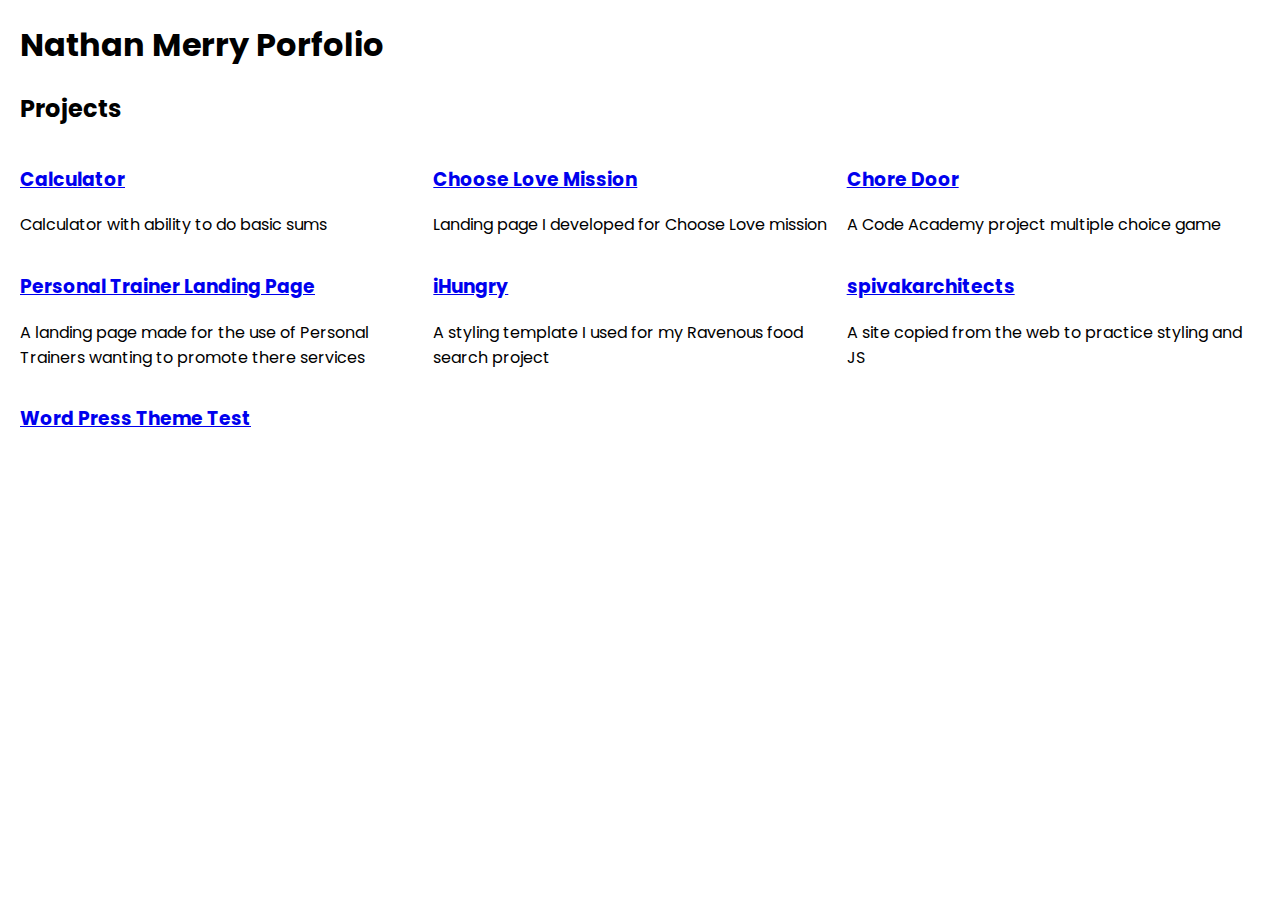
<file: index.html>
<!DOCTYPE html>
<html lang="en">
  <head>
    <!-- Google Tag Manager -->
    <script>
      (function(w, d, s, l, i) {
        w[l] = w[l] || [];
        w[l].push({ "gtm.start": new Date().getTime(), event: "gtm.js" });
        var f = d.getElementsByTagName(s)[0],
          j = d.createElement(s),
          dl = l != "dataLayer" ? "&l=" + l : "";
        j.async = true;
        j.src = "https://www.googletagmanager.com/gtm.js?id=" + i + dl;
        f.parentNode.insertBefore(j, f);
      })(window, document, "script", "dataLayer", "GTM-PHWD85H");
    </script>
    <!-- End Google Tag Manager -->
    <meta charset="UTF-8" />
    <meta name="viewport" content="width=device-width, initial-scale=1.0" />
    <meta http-equiv="X-UA-Compatible" content="ie=edge" />
    <title>Nathan Merry Developer</title>
    <link
      rel="shortcut icon"
      href="./images/tab-icon.png"
      type="image/x-icon"
    />
    <link rel="shortcut icon" href="hello" type="image/x-icon" />
    <link rel="stylesheet" type="text/css" href="./style/main.css" />
    <link
      href="https://fonts.googleapis.com/css?family=Work+Sans:300,500,600"
      rel="stylesheet"
    />
    <link
      href="https://fonts.googleapis.com/css?family=Poppins:100,200,300,400,500,600"
      rel="stylesheet"
    />
  </head>
  <body>
    <main>
      <header>
        <div class="container">
          <h1>Nathan Merry Porfolio</h1>
        </div>
      </header>
      <section>
        <header class="sub-title">
          <div class="container">
            <h2>Projects</h2>
          </div>
        </header>
        <section>
          <div class="container">
            <div class="layout__projects">
              <div class="container__project-main">
                <a href="./projects/calculator" target="_blank">
                  <h3>Calculator</h3>
                </a>
                <p>Calculator with ability to do basic sums</p>
              </div>
              <div class="container--project-main">
                <a href="./projects/choose-love" target="_blank">
                  <h3>Choose Love Mission</h3>
                </a>
                <p>Landing page I developed for Choose Love mission</p>
              </div>
              <div class="container--project-main">
                <a href="./projects/choor-door" target="_blank">
                  <h3>Chore Door</h3>
                </a>
                <p>A Code Academy project multiple choice game</p>
              </div>

              <div class="container--project-main">
                <a href="./projects/gym" target="_blank">
                  <h3>Personal Trainer Landing Page</h3>
                </a>
                <p>
                  A landing page made for the use of Personal Trainers wanting
                  to promote there services
                </p>
              </div>
              <div class="container--project-main">
                <a href="./projects/ihungry" target="_blank">
                  <h3>iHungry</h3>
                </a>
                <p>
                  A styling template I used for my Ravenous food search project
                </p>
              </div>
              <div class="container--project-main">
                <a href="./projects/spivakarchitects" target="_blank">
                  <h3>spivakarchitects</h3>
                </a>
                <p>
                  A site copied from the web to practice styling and JS
                </p>
              </div>
              <div class="container--project-main">
                <a href="./wp" target="_blank">
                  <h3>Word Press Theme Test</h3>
                </a>

              </div>
            </div>
          </div>

          <!-- <div class="container--project-main">
            <div class="container">
              <a
                href="./projects/tanguage/dist/index.html"
                
                target="_blank"
              >
                <h3>Tanguage</h3>
              </a>
              <p>
                A langugae learner site, used for basic words and phrases in
                Spanish (more coming soon)
              </p>
            </div>
          </div> -->
        </section>
      </section>
    </main>
  </body>
</html>
</file>
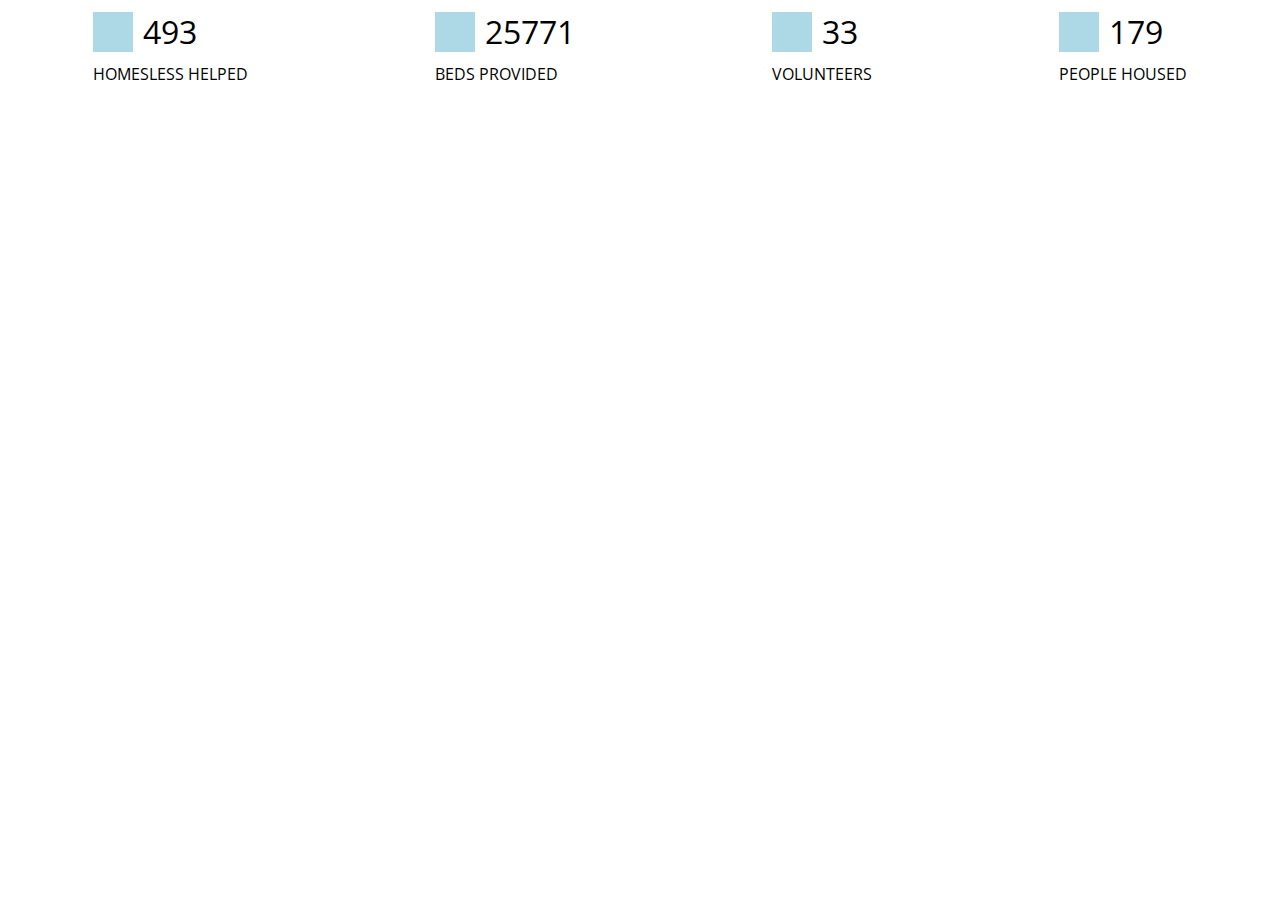
<file: countdown/markup.html>
<!DOCTYPE html>
<html lang="en">
  <head>
    <meta charset="UTF-8" />
    <meta name="viewport" content="width=device-width, initial-scale=1.0" />
    <meta http-equiv="X-UA-Compatible" content="ie=edge" />
    <title>Document</title>
    <link
      href="https://fonts.googleapis.com/css?family=Open+Sans&display=swap"
      rel="stylesheet"
    />
    <link rel="stylesheet" type="text/css" href="./style.css" />
  </head>
  <body>
    <div class="outer">
      <!--  -->
      <div>
        <div class="row-1">
          <div class="img-rep"></div>
          <span id="number-1">1814</span>
        </div>
        <div class="row-2">
          <span>HOMESLESS HELPED</span>
        </div>
      </div>
      <!--  -->
      <div>
        <div class="row-1">
          <div class="img-rep"></div>
          <span id="number-2">94747</span>
        </div>
        <div class="row-2">
          <span>BEDS PROVIDED</span>
        </div>
      </div>
      <!--  -->
      <div>
        <div class="row-1">
          <div class="img-rep"></div>
          <span id="number-3">120</span>
        </div>
        <div class="row-2">
          <span>VOLUNTEERS</span>
        </div>
      </div>
      <!--  -->
      <div>
        <div class="row-1">
          <div class="img-rep"></div>
          <span id="number-4">657</span>
        </div>
        <div class="row-2">
          <span>PEOPLE HOUSED</span>
        </div>
      </div>
    </div>
    <script src="./script.js"></script>
  </body>
</html>
</file>
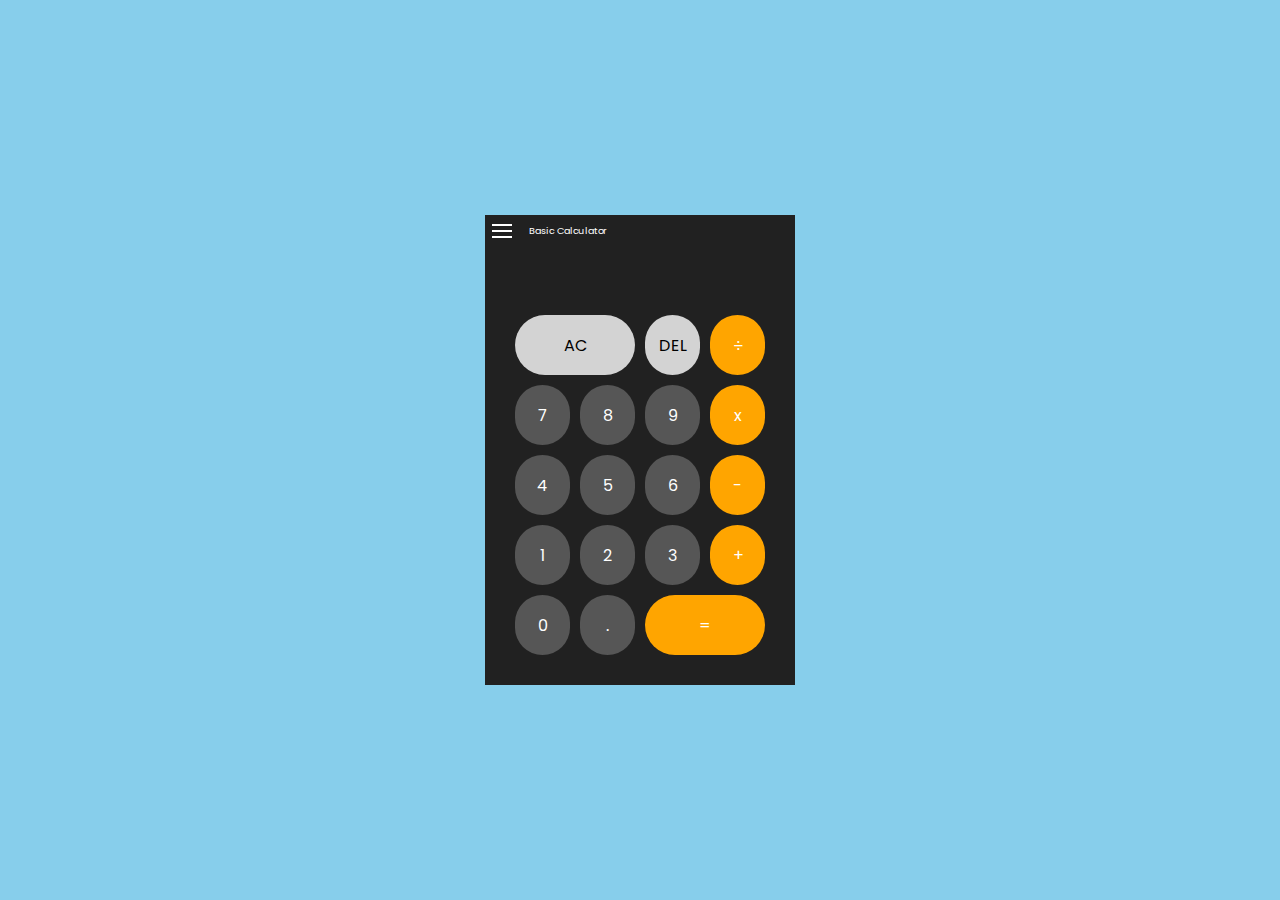
<file: projects/calculator.html>
<!DOCTYPE html>
<html lang="en">
  <head>
    <meta charset="UTF-8" />
    <meta name="viewport" content="width=device-width, initial-scale=1.0" />
    <meta http-equiv="X-UA-Compatible" content="ie=edge" />
    <link rel="stylesheet" type="text/css" href="../stylescript/calculator/style.css" />
    <link
      href="https://fonts.googleapis.com/css?family=Work+Sans:300,500,600"
      rel="stylesheet"
    />
    <link
      href="https://fonts.googleapis.com/css?family=Poppins:100,200,300,400,600"
      rel="stylesheet"
    />
    <link href="https://fonts.googleapis.com/css?family=Tangerine&display=swap" rel="stylesheet">
    <title>Basic Calculator</title>
  </head>
  <body>
    <div class="layout__outer">
      <div class="container__main theme__main layout__main">
        <div class="nav">
          <div class="nav-items">
            <div data-nav-toggle id="js-nav-toggle" class="toggle">
              <div data-nav-toggle></div>
              <div data-nav-toggle></div>
              <div data-nav-toggle></div>
            </div>
            <p id="js-title" class="nav-title">Basic Calculator</p>
          </div>
          <div id="js-nav-popup" class="nav-popup is-inactive">
            <ul>
              <li id="js-item-basic"><a>Basic Calculator</a></li>
              <li id="js-item-advanced"><a>Advanced Calculator</a></li>
            </ul>
          </div>
        </div>
        <div class="output">
          <p data-previous-operand class="small"></p>
          <p data-current-operand class="large" id="text"></p>
        </div>
        <div data-btn-container class="col-4 row">
          <span data-advanced class="is-inactive"></span>
          <button data-all-clear class="light large">AC</button>
          <button data-delete class="light">DEL</button>
          <button data-operation class="alt">÷</button>
        </div>
        <div data-btn-container class="col-4 row">
          <button data-advanced data-sqaure-algebra class="alt is-inactive">
              <div class="algerba">x<span class="tiny algerba">y</span></div>
          </button>
          <button data-number class="dark">7</button>
          <button data-number class="dark">8</button>
          <button data-number class="dark">9</button>
          <button data-operation class="alt">x</button>
        </div>
        <div data-btn-container class="col-4 row">
          <button data-advanced data-squared class="alt is-inactive">
            <span class="algerba">x²</span>
          </button>
          <button data-number class="dark">4</button>
          <button data-number class="dark">5</button>
          <button data-number class="dark">6</button>
          <button data-operation class="alt">-</button>
        </div>                          
        <div data-btn-container class="col-4 row">
          <button data-advanced data-squareroot class="alt is-inactive">√</button>
          <button data-number class="dark">1</button>
          <button data-number class="dark">2</button>
          <button data-number class="dark">3</button>
          <button data-operation class="alt">+</button>
          
        </div>
        <div data-btn-container class="col-4 row">
          <button data-advanced data-pi class="alt is-inactive">π</button>
          <button data-number class="dark">0</button>
          <button data-number class="dark">.</button>
          <button data-equals class="alt large">=</button>
        </div>
      </div>
    </div>
    <script src="../stylescript/calculator/calc-class.js"></script>
    <script src="../stylescript/calculator/dom-calls.js"></script>
    <script src="../stylescript/calculator/nav.js"></script>
  </body>
</html>
</file>
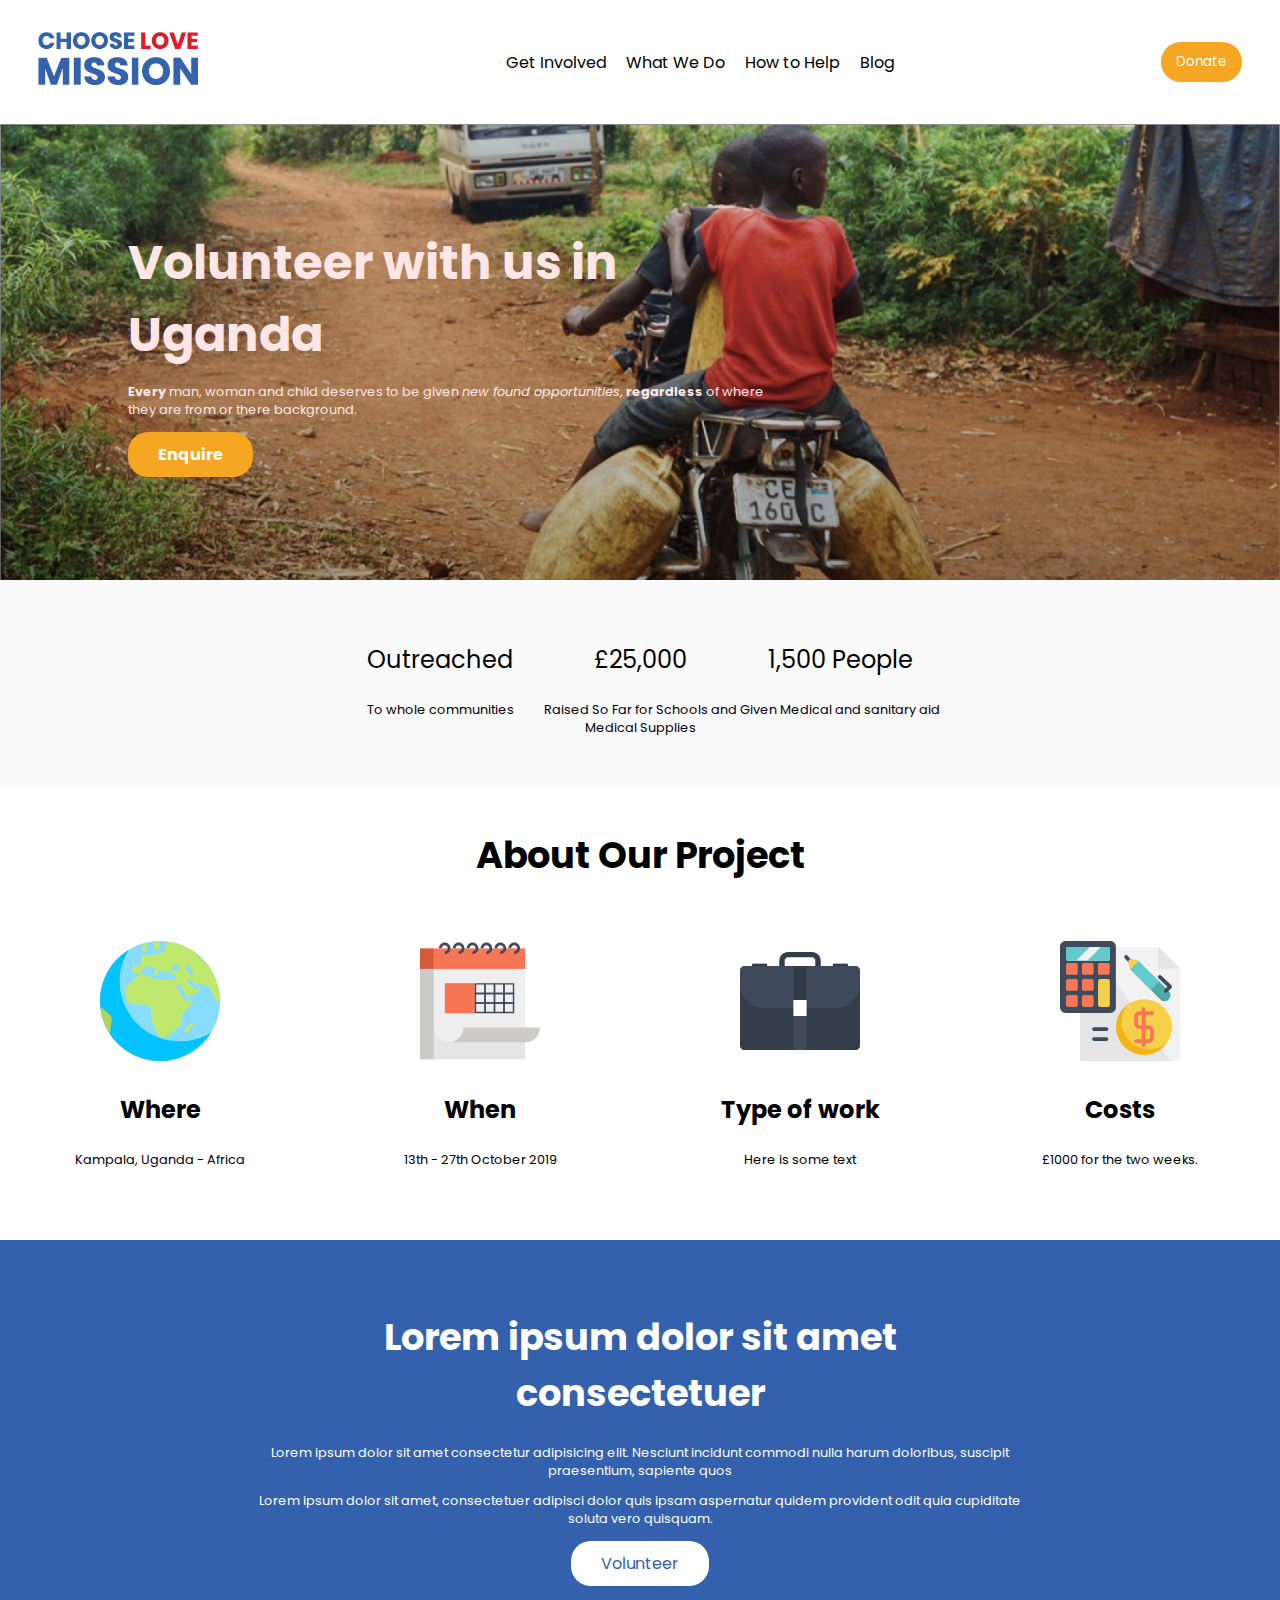
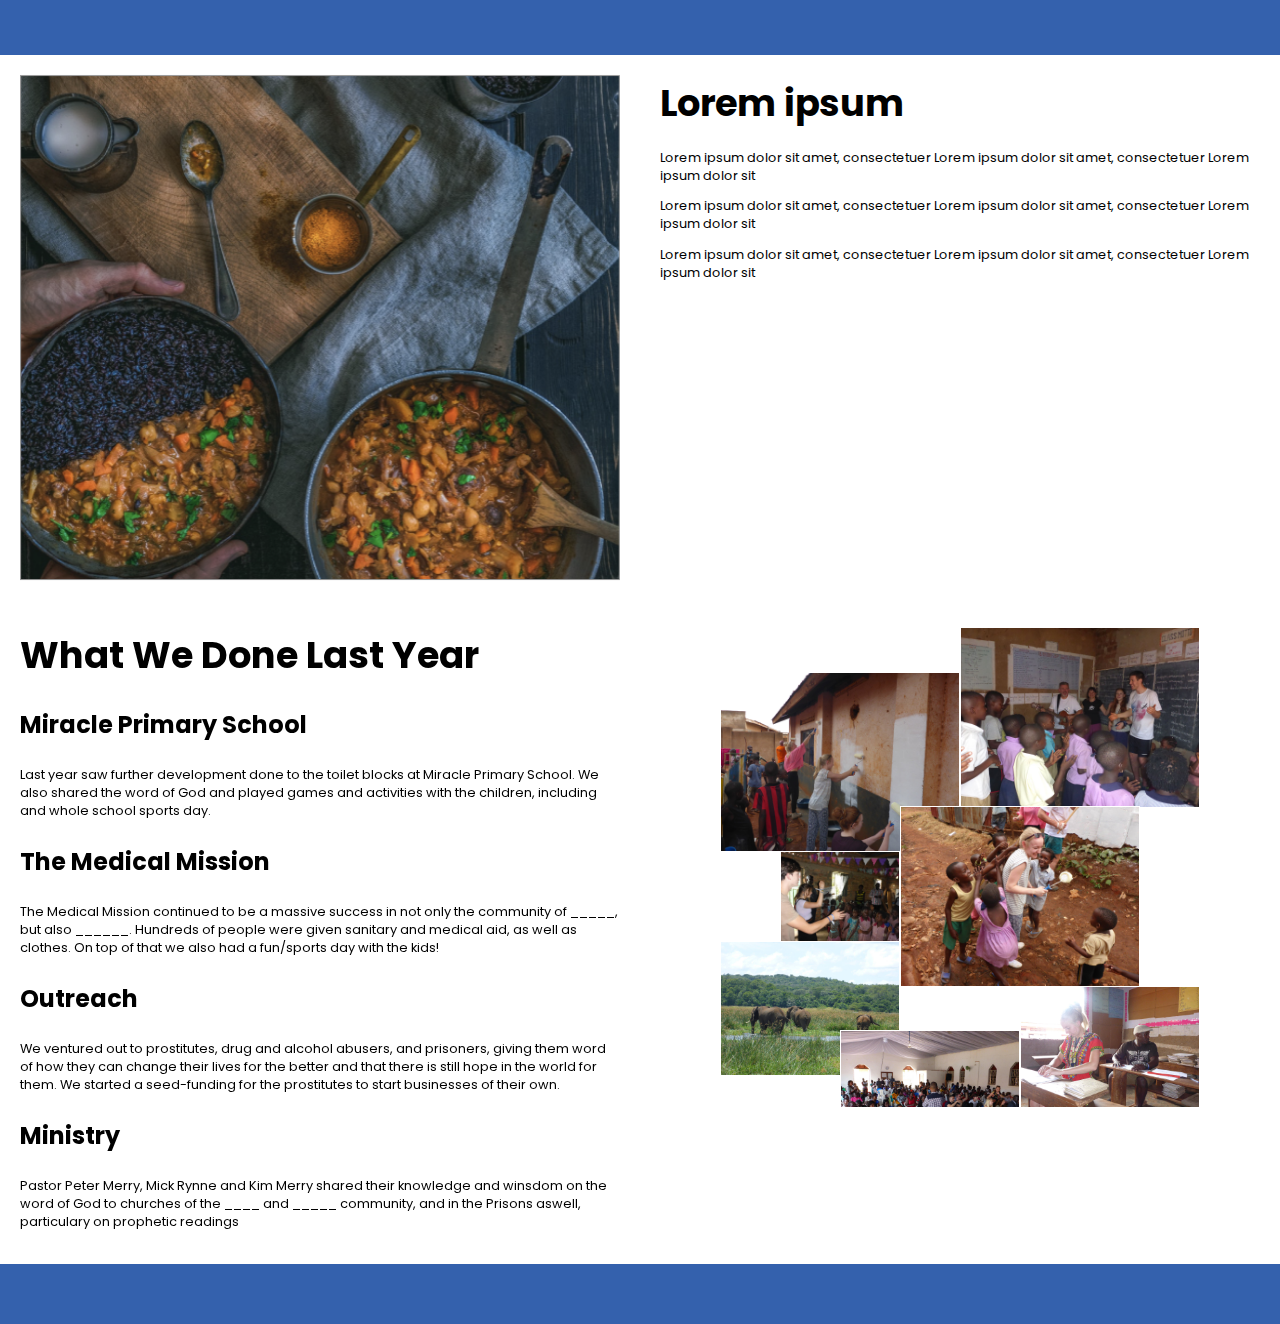
<file: projects/choose-love.html>
<!DOCTYPE html>
<html lang="en">
  <head>
    <meta charset="UTF-8" />
    <meta name="viewport" content="width=device-width, initial-scale=1.0" />
    <meta http-equiv="X-UA-Compatible" content="ie=edge" />
    <title>Document</title>
    <link rel="stylesheet" type="text/css" href="../stylescript/choose-love/Code/styles/base.css" />
    <link rel="stylesheet" type="text/css" href="../stylescript/choose-love/Code/styles/layout.css" />
    <link
      rel="stylesheet"
      type="text/css"
      href="../stylescript/choose-love/Code/styles/containers.css"
    />
    <link rel="stylesheet" type="text/css" href="../stylescript/choose-love/Code/styles/state.css" />
    <link rel="stylesheet" type="text/css" href="../stylescript/choose-love/Code/styles/theme.css" />
    <link rel="stylesheet" type="text/css" href="../stylescript/choose-love/Code/styles/images.css" />
    <link rel="stylesheet" type="text/css" href="../stylescript/choose-love/Code/styles/buttons.css" />
    <link rel="stylesheet" type="text/css" href="../stylescript/choose-love/Code/styles/modal.css" />
    <title>(New) Choose Love Mission</title>
    <link
      href="https://fonts.googleapis.com/css?family=Work+Sans:300,500,600"
      rel="stylesheet"
    />
    <link
      href="https://fonts.googleapis.com/css?family=Poppins:100,200,300,400,500,600"
      rel="stylesheet"
    />
  </head>
  <body>
    <div class="l-main">
      <header class="theme-main c-header-sticky">
        <div class="l-nav-outer">
          <nav class="l-nav-main c-nav">
            <a href="#"
              ><img
                class="img-main-logo"
                src="../stylescript/choose-love/Pictures/Logos/1x/Asset 1-8.png"
            /></a>
            <ul id="js-nav-main-block" class="l-nav-list is-inactive">
              <li><a class="c-nav-list-item" href="#">Get Involved</a></li>
              <li><a class="c-nav-list-item" href="#">What We Do</a></li>
              <li><a class="c-nav-list-item" href="#">How to Help</a></li>
              <li><a class="c-nav-list-item" href="#">Blog</a></li>
            </ul>
            <div class="l-nav-btns">
              <a href="#"
                ><button id="js-nav-btn" class="btn-t-main btn-sz-s is-active">
                  Donate
                </button></a
              >
              <div id="js-navToggle" class="btn-nav-icon">
                <div></div>
                <div></div>
                <div></div>
              </div>
            </div>
          </nav>
          <nav>
            <ul
              id="js-nav-main-popup"
              class="c-nav-popup l-nav-popup theme-main is-inactive"
            >
              <li class="c-nav-list-item"><a href="#">Get Involved</a></li>
              <li class="c-nav-list-item"><a href="#">What We Do</a></li>
              <li class="c-nav-list-item"><a href="#">How to Help</a></li>
              <li class="c-nav-list-item"><a href="#">Blog</a></li>
            </ul>
          </nav>
        </div>
      </header>
      <main class="row">
        <section>
          <div class="theme-hero">
            <div class="container">
              <div class="c-hero l-hero">
                <div class="">
                  <h1 class="main-title">Volunteer with us in Uganda</h1>
                  <p>
                    <strong>Every</strong> man, woman and child deserves to be
                    given <i> new found opportunities</i>,
                    <strong>regardless</strong> of where they are from or there
                    background.
                  </p>
                  <button class="btn-t-main btn-sz-l">
                    <strong>Enquire</strong>
                  </button>
                </div>
              </div>
            </div>
          </div>
        </section>
        <section>
          <div class="theme-alt">
            <div class="container c-main__section">
              <div class="l-row__mob l-row--centered">
                <div class="c-col__sz-s">
                  <h3 class="light">Outreached</h3>
                  <p>To whole communities</p>
                </div>
                <div class="c-col__sz-s">
                  <h3 class="light">£25,000</h3>
                  <p>Raised So Far for Schools and Medical Supplies</p>
                </div>
                <div class="c-col__sz-s">
                  <h3 class="light">1,500 People</h3>
                  <p>Given Medical and sanitary aid</p>
                </div>
              </div>
            </div>
          </div>
        </section>
        <section>
          <div class="container c-main__section">
            <h2 class="l-text-centered">About Our Project</h2>
            <div class="l-row__mob">
              <div class="l-row__tbl c-col">
                <div class="l-text-centered c-col__item">
                  <img
                    class="img__sz-sm--fixed"
                    src="../stylescript/choose-love/SVG_s/earth-globe.svg"
                  />
                  <h3 class="">Where</h3>
                  <p>Kampala, Uganda - Africa</p>
                </div>
                <div class="l-text-centered c-col__item">
                  <img class="img__sz-sm--fixed" src="../stylescript/choose-love/SVG_s/calendar.svg" />
                  <h3 class="">When</h3>
                  <p>13th - 27th October 2019</p>
                </div>
              </div>
              <div class="l-row__tbl c-col">
                <div class="l-text-centered c-col__item">
                  <img class="img__sz-sm--fixed" src="../stylescript/choose-love/SVG_s/briefcase.svg" />
                  <h3 class="">Type of work</h3>
                  <p>Here is some text</p>
                </div>
                <div class="l-text-centered c-col__item">
                  <img class="img__sz-sm--fixed" src="../stylescript/choose-love/SVG_s/budget.svg" />
                  <h3 class="">Costs</h3>
                  <p>£1000 for the two weeks.</p>
                </div>
              </div>
            </div>
          </div>
        </section>
        <section>
          <div class="theme-dark c-main__section l-text-centered">
            <div class="container c-col__sz-l">
              <h2 class="header">
                Lorem ipsum dolor sit amet consectetuer
              </h2>
              <div class="">
                <p>
                  Lorem ipsum dolor sit amet consectetur adipisicing elit.
                  Nesciunt incidunt commodi nulla harum doloribus, suscipit
                  praesentium, sapiente quos
                </p>
                <p>
                  Lorem ipsum dolor sit amet, consectetuer adipisci dolor quis
                  ipsam aspernatur quidem provident odit quia cupiditate soluta
                  vero quisquam.
                </p>
              </div>
              <button class="btn-sz-l btn-t-alt">
                Volunteer
              </button>
            </div>
          </div>
        </section>
        <section>
          <div class="container">
            <div class="l-row__mob">
              <div class="c-col__item">
                <img 
                  class="image-cooking sticky"
                  src="../stylescript/choose-love/Pictures/cooking-photo.png"
                />
              </div>
              <div class="c-col__item">
                <h2 class="header-2--no-spacing">Lorem ipsum</h2>
                <p>
                  Lorem ipsum dolor sit amet, consectetuer Lorem ipsum dolor sit
                  amet, consectetuer Lorem ipsum dolor sit
                </p>
                <p>
                  Lorem ipsum dolor sit amet, consectetuer Lorem ipsum dolor sit
                  amet, consectetuer Lorem ipsum dolor sit
                </p>
                <p>
                  Lorem ipsum dolor sit amet, consectetuer Lorem ipsum dolor sit
                  amet, consectetuer Lorem ipsum dolor sit
                </p>
              </div>
            </div>
          </div>
        </section>
        <section>
          <div class="container">
            <div class="l-row__mob">
              <div class="c-col__item">
                <h2 class="collage-main-header">
                  What We Done Last Year
                </h2>
                <h3>Miracle Primary School</h3>
                <p>
                  Last year saw further development done to the toilet blocks at
                  Miracle Primary School. We also shared the word of God and
                  played games and activities with the children, including and
                  whole school sports day.
                </p>
                <h3>The Medical Mission</h3>
                <p>
                  The Medical Mission continued to be a massive success in not
                  only the community of _____, but also ______. Hundreds of
                  people were given sanitary and medical aid, as well as
                  clothes. On top of that we also had a fun/sports day with the
                  kids!
                </p>
                <h3>Outreach</h3>
                <p>
                  We ventured out to prostitutes, drug and alcohol abusers, and
                  prisoners, giving them word of how they can change their lives
                  for the better and that there is still hope in the world for
                  them. We started a seed-funding for the prostitutes to start
                  businesses of their own.
                </p>
                <h3>Ministry</h3>
                <p>
                  Pastor Peter Merry, Mick Rynne and Kim Merry shared their
                  knowledge and winsdom on the word of God to churches of the
                  ____ and _____ community, and in the Prisons aswell,
                  particulary on prophetic readings
                </p>
              </div>
              <div class="c-col__item l-collage-image c-collage-image sticky">
                <img
                  data-collage-image
                  class="collage-image image1"
                  src="../stylescript/choose-love/Pictures/Collage/image1.jpg"
                />
                <img
                  data-collage-image
                  class="collage-image image2"
                  src="../stylescript/choose-love/Pictures/Collage/image2.jpg"
                />
                <img
                  data-collage-image
                  class="collage-image image3"
                  src="../stylescript/choose-love/Pictures/Collage/image3.jpg"
                />
                <img
                  data-collage-image
                  class="collage-image image4"
                  src="../stylescript/choose-love/Pictures/Collage/image4.jpg"
                />
                <img
                  data-collage-image
                  class="collage-image image5"
                  src="../stylescript/choose-love/Pictures/Collage/image5.jpg"
                />
                <img
                  data-collage-image
                  class="collage-image image6"
                  src="../stylescript/choose-love/Pictures/Collage/image6.jpg"
                />
                <img
                  data-collage-image
                  class="collage-image image7"
                  src="../stylescript/choose-love/Pictures/Collage/image7.jpg"
                />
                <img
                  data-collage-image
                  class="collage-image image8"
                  src="../stylescript/choose-love/Pictures/Collage/image8.jpg"
                />
              </div>
            </div>
          </div>
          <div id="js-slideshow-container" class="modal is-inactive">
            <span id="js-slideshow-cross" class="close">&times;</span>
            <span class="modal-inner">
              <span id="js-slideshow-arrow-left" class="arrow left"></span>
              <img id="js-slideshow-main-image" />
              <span id="js-slideshow-arrow-right" class="arrow right"></span>
            </span>
          </div>
        </section>
      </main>

      <footer class="theme-dark c-col__sz-l"></footer>
    </div>
    <script src="../stylescript/choose-love/Code/js/nav.js"></script>
    <script src="../stylescript/choose-love/Code/js/modal.js"></script>
  </body>
</html>
</file>
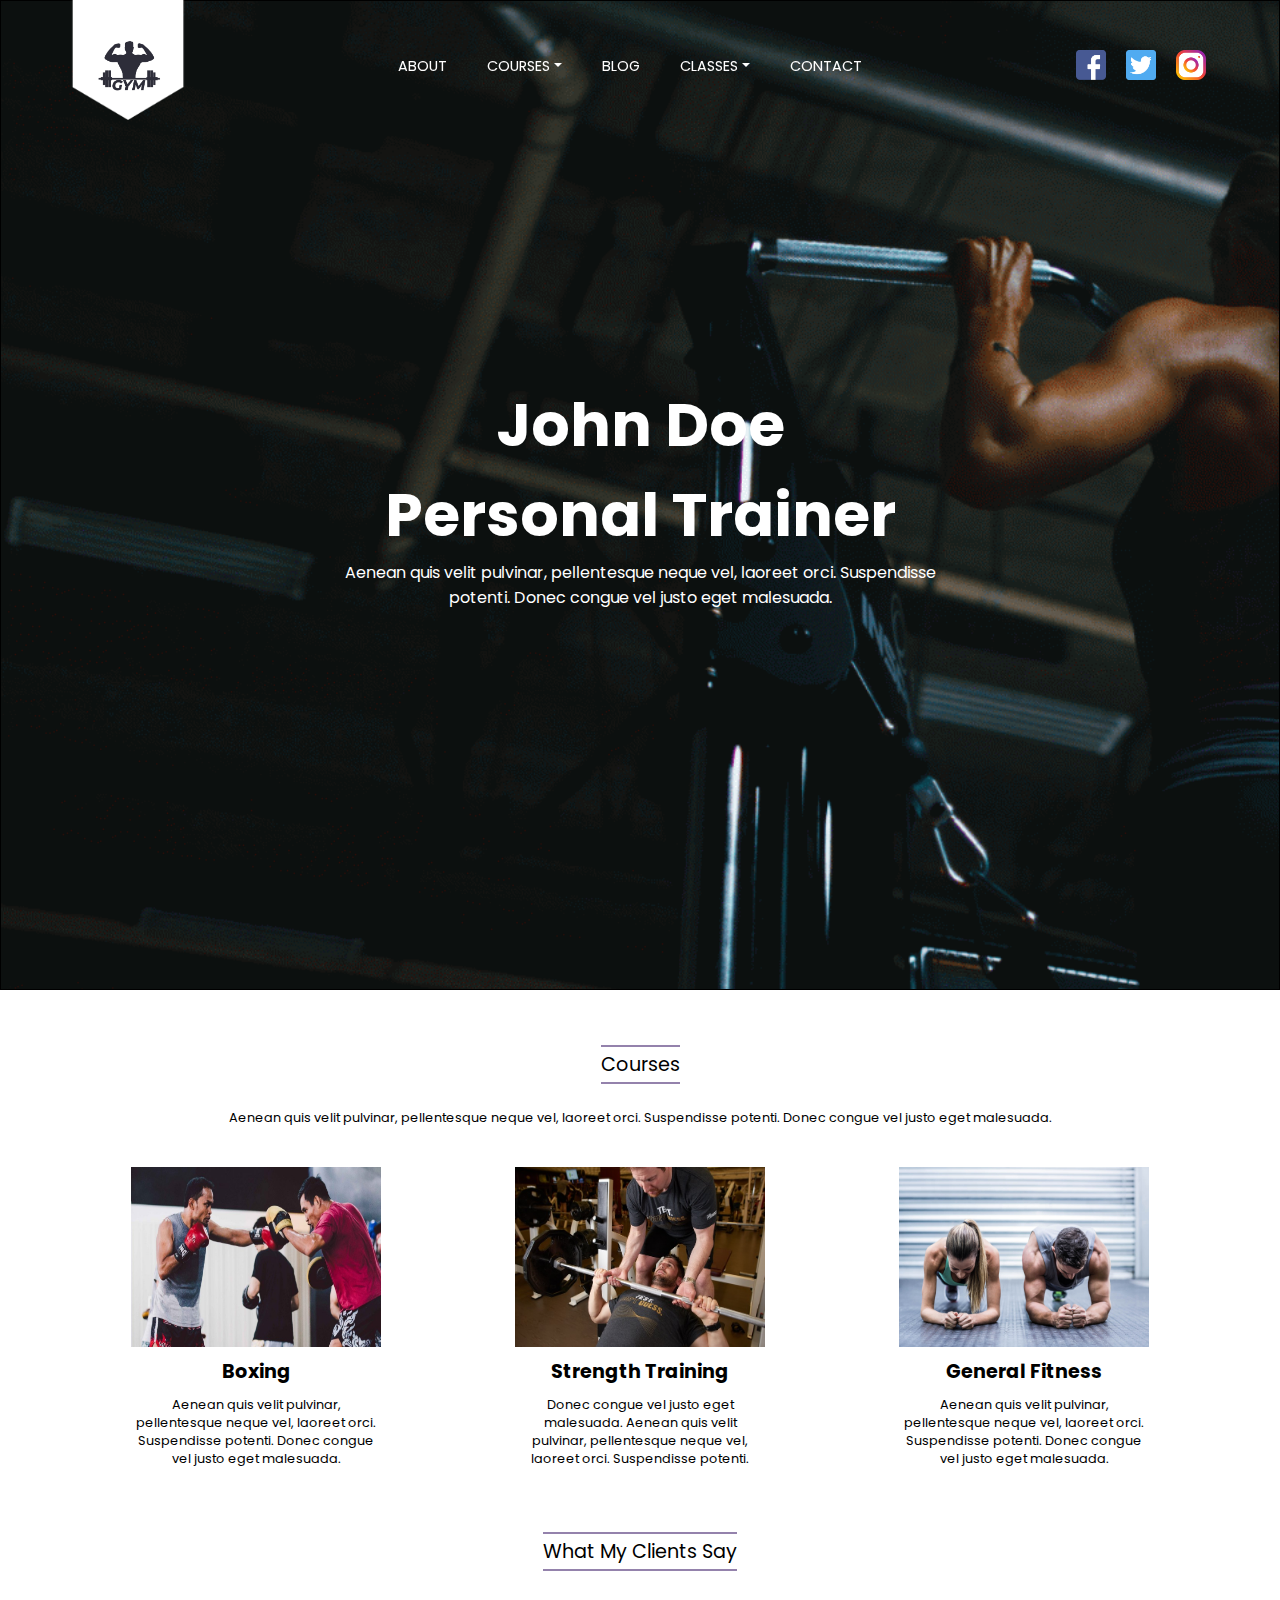
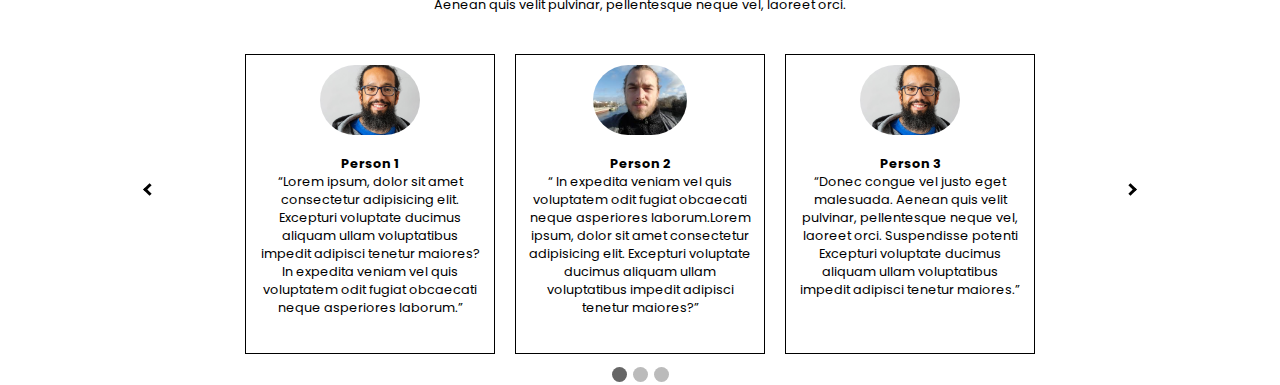
<file: projects/gym.html>
<head>
  <meta name="viewport" content="width=device-width" />
  <link rel="stylesheet" href="../stylescript/Gym/Style/css/fonts.css" />
  <link rel="stylesheet" href="../stylescript/Gym/Style/css/hero.css" />
  <link rel="stylesheet" href="../stylescript/Gym/Style/css/main.css" />
  <link rel="stylesheet" href="../stylescript/Gym/Style/css/nav.css" />

  <link
    href="https://fonts.googleapis.com/css?family=Work+Sans:300,500,600"
    rel="stylesheet"
  />
  <link
    href="https://fonts.googleapis.com/css?family=Poppins:100,200,300,400,600"
    rel="stylesheet"
  />
</head>

<body>
  <header id="header" class="main-menu">
    <div class="layout-centered">
      <div class="container-nav">
        <nav id="nav" class="nav">
          <div class="nav-item layout-centered">
            <a id="logo" class="logo-background layout-centered"
              ><img class="image-small" src="../stylescript/Gym/images/logo.png"
            /></a>
          </div>

          <div class="nav-item layout-centered">
            <div onclick="navToggle.dropDown()" class="nav-icon">
              <div></div>
              <div></div>
              <div></div>
            </div>

            <ul id="navDropdown" class="no-show nav ">
              <li><a href="#">ABOUT</a></li>
              <li>
                <a href="#" class="dropdown-toggle">COURSES</a>
                <ul class="dropdown">
                  <li><a href="#">Some text</a></li>
                  <li><a href="#">More text</a></li>
                </ul>
              </li>
              <li><a href="#">BLOG</a></li>
              <li>
                <a class="dropdown-toggle" href="#">CLASSES</a>
                <ul class="dropdown">
                  <li><a href="#">Some text</a></li>
                  <li><a href="#">More text</a></li>
                </ul>
              </li>
              <li><a href="./contact.html">CONTACT</a></li>
            </ul>
          </div>
          <div class="no-show layout-centered">
            <a href="#"
              ><img class="image-tiny" src="../stylescript/Gym/images/icons/facebook.png"
            /></a>
            <a href="#">
              <img class="image-tiny" src="../stylescript/Gym/images/icons/twitter.png"
            /></a>
            <a href="#">
              <img class="image-tiny" src="../stylescript/Gym/images/icons/instagram.png"
            /></a>
          </div>
        </nav>
      </div>
    </div>
  </header>

  <div id="slideImage" class="hero-wrapper">
    <div class="container-max layout-centered">
      <div
        class="container-medium
       centered-text"
      >
        <h1 class="text-huge">
          John Doe <br />
          Personal Trainer
        </h1>
        <p>
          Aenean quis velit pulvinar, pellentesque neque vel, laoreet orci.
          Suspendisse potenti. Donec congue vel justo eget malesuada.
        </p>
      </div>
    </div>
  </div>

  <!-- Main Body -->
  <!-- Courses -->
  <div class="container-generic">
    <div class="layout-column">
      <div class="container-generic layout-centered">
        <div class="container-wide">
          <div class="centered">
            <div class="title">
              <span style="position:relative">Courses</span>
            </div>
            <p class="text-small">
              Aenean quis velit pulvinar, pellentesque neque vel, laoreet orci.
              Suspendisse potenti. Donec congue vel justo eget malesuada.
            </p>
          </div>
          <div class="layout-display container-generic">
            <div class="container-item centered">
              <img
                class=" image-medium--large"
                src="../stylescript/Gym/images/real-life/boxing.jpg"
              />

              <h4 class="header-medium">Boxing</h4>
              <p class="text-small bottom-item">
                Aenean quis velit pulvinar, pellentesque neque vel, laoreet
                orci. Suspendisse potenti. Donec congue vel justo eget
                malesuada.
              </p>
            </div>
            <div class="container-item centered">
              <img
                class=" image-medium--large"
                src="../stylescript/Gym/images/real-life/bench-press.jpg"
              />
              <h4 class="header-medium">Strength Training</h4>
              <p class="text-small bottom-item">
                Donec congue vel justo eget malesuada. Aenean quis velit
                pulvinar, pellentesque neque vel, laoreet orci. Suspendisse
                potenti.
              </p>
            </div>
            <div class="container-item centered">
              <img
                class=" image-medium--large"
                src="../stylescript/Gym/images/real-life/plank.jpg"
              />

              <h4 class="header-medium">General Fitness</h4>
              <p class="text-small bottom-item">
                Aenean quis velit pulvinar, pellentesque neque vel, laoreet
                orci. Suspendisse potenti. Donec congue vel justo eget
                malesuada.
              </p>
            </div>
          </div>
        </div>
      </div>
    </div>
  </div>

  <!-- Testimonials -->
  <div class="container-generic">
    <div class="layout-column">
      <div class="container-generic layout-centered">
        <!-- Test outer container -->

        <div class="container-wide">
          <!-- Test header -->
          <div class="centered">
            <div class="title">
              <span>What My Clients Say</span>
            </div>
            <p class="text-small">
              Aenean quis velit pulvinar, pellentesque neque vel, laoreet orci.
            </p>
          </div>

          <div class="layout-display">
            <!-- Left Arrow -->
            <div
              id="slideArrowLeft"
              onclick="plusSlides(-1, 3)"
              class="centered"
            >
              <i class="icon-arrow--left"></i>
            </div>

            <!-- Test Inner Container -->
            <div class="layout-display container-generic">
              <!-- Test 1 -->
              <div id="testimonial1" class="container-item centered item-theme">
                <div
                  class="image-showcase-container
              "
                >
                  <img
                    class="image-medium rounded"
                    src="../stylescript/Gym/images/real-life/random-person-closeup.jpg"
                  />
                </div>
                <h5 class="text-small">Person 1</h5>
                <p class="text-small bottom-item">
                  <q
                    >Lorem ipsum, dolor sit amet consectetur adipisicing elit.
                    Excepturi voluptate ducimus aliquam ullam voluptatibus
                    impedit adipisci tenetur maiores? In expedita veniam vel
                    quis voluptatem odit fugiat obcaecati neque asperiores
                    laborum.</q
                  >
                </p>
              </div>

              <!-- Test 2 -->
              <div id="testimonial2" class="container-item centered item-theme">
                <div
                  class="image-showcase-container
              "
                >
                  <img
                    class="image-medium rounded"
                    src="../stylescript/Gym/images/real-life/random-person-closeup2.jpg"
                  />
                </div>
                <h5 class="text-small">Person 2</h5>
                <p class="text-small bottom-item">
                  <q>
                    In expedita veniam vel quis voluptatem odit fugiat obcaecati
                    neque asperiores laborum.Lorem ipsum, dolor sit amet
                    consectetur adipisicing elit. Excepturi voluptate ducimus
                    aliquam ullam voluptatibus impedit adipisci tenetur
                    maiores?</q
                  >
                </p>
              </div>

              <!-- Test 3 -->
              <div id="testimonial3" class="container-item centered item-theme">
                <div
                  class="image-showcase-container
              "
                >
                  <img
                    class="image-medium rounded"
                    src="../stylescript/Gym/images/real-life/random-person-closeup.jpg"
                  />
                </div>
                <h5 class="text-small">Person 3</h5>
                <p class="text-small bottom-item">
                  <q
                    >Donec congue vel justo eget malesuada. Aenean quis velit
                    pulvinar, pellentesque neque vel, laoreet orci. Suspendisse
                    potenti Excepturi voluptate ducimus aliquam ullam
                    voluptatibus impedit adipisci tenetur maiores.</q
                  >
                </p>
              </div>

              <!-- Test 4 -->
              <div
                id="testimonial4"
                class="container-item centered item-theme non-active"
              >
                <div
                  class="image-showcase-container
                "
                >
                  <img
                    class="image-medium rounded"
                    src="../stylescript/Gym/images/real-life/random-person-closeup2.jpg"
                  />
                </div>
                <h5 class="text-small">Person 4</h5>
                <p class="text-small bottom-item">
                  <q
                    >Donec congue vel justo eget malesuada. Aenean quis velit
                    pulvinar, pellentesque neque vel, laoreet orci. Suspendisse
                    potenti.</q
                  >
                </p>
              </div>

              <!-- Test 5 -->
              <div
                id="testimonial5"
                class="container-item centered item-theme non-active"
              >
                <div
                  class="image-showcase-container
                "
                >
                  <img
                    class="image-medium rounded"
                    src="../stylescript/Gym/images/real-life/random-person-closeup3.png"
                  />
                </div>
                <h5 class="text-small">Person 5</h5>
                <p class="text-small bottom-item">
                  <q
                    >In expedita veniam vel quis voluptatem odit fugiat
                    obcaecati neque asperiores laborum.Lorem ipsum, dolor sit
                    amet consectetur adipisicing elit. Excepturi voluptate
                    ducimus aliquam ullam voluptatibus impedit adipisci tenetur
                    maiores?</q
                  >
                </p>
              </div>

              <!-- Test 6 -->
              <div
                id="testimonial6"
                class="container-item centered item-theme non-active"
              >
                <div
                  class="image-showcase-container
                "
                >
                  <img
                    class="image-medium rounded"
                    src="../stylescript/Gym/images/real-life/random-person-closeup3.png"
                  />
                </div>
                <h5 class="text-small">Person 6</h5>
                <p class="text-small bottom-item">
                  <q
                    >Donec congue vel justo eget malesuada. Aenean quis velit
                    pulvinar, pellentesque neque vel, laoreet orci. Suspendisse
                    potenti.</q
                  >
                </p>
              </div>

              <!-- Test 7 -->
              <div
                id="testimonial7"
                class="container-item centered item-theme non-active"
              >
                <div
                  class="image-showcase-container
                  "
                >
                  <img
                    class="image-medium rounded"
                    src="../stylescript/Gym/images/real-life/random-person-closeup.jpg"
                  />
                </div>
                <h5 class="text-small">Person 7</h5>
                <p class="text-small bottom-item">
                  <q
                    >Donec congue vel justo eget malesuada. Aenean quis velit
                    pulvinar, pellentesque neque vel, laoreet orci. Suspendisse
                    potenti.</q
                  >
                </p>
              </div>

              <!-- Test 8 -->
              <div
                id="testimonial8"
                class="container-item centered item-theme non-active"
              >
                <div
                  class="image-showcase-container
                    "
                >
                  <img
                    class="image-medium rounded"
                    src="../stylescript/Gym/images/real-life/random-person-closeup3.png"
                  />
                </div>
                <h5 class="text-small">Person 8</h5>
                <p class="text-small bottom-item">
                  <q
                    >Donec congue vel justo eget malesuada. Aenean quis velit
                    pulvinar, pellentesque neque vel, laoreet orci. Suspendisse
                    potenti.</q
                  >
                </p>
              </div>

              <!-- Test 9 -->
              <div
                id="testimonial9"
                class="container-item centered item-theme non-active"
              >
                <div
                  class="image-showcase-container
                    "
                >
                  <img
                    class="image-medium rounded"
                    src="../stylescript/Gym/images/real-life/random-person-closeup3.png"
                  />
                </div>
                <h5 class="text-small">Person 9</h5>
                <p class="text-small bottom-item">
                  <q
                    >Donec congue vel justo eget malesuada. Aenean quis velit
                    pulvinar, pellentesque neque vel, laoreet orci. Suspendisse
                    potenti.</q
                  >
                </p>
              </div>
            </div>

            <!-- Right Arrow -->
            <div
              onclick="plusSlides(1, 3)"
              id="slideArrowRight"
              class="centered"
            >
              <i class="icon-arrow--right"></i>
            </div>
          </div>

          <div class="layout-centered">
            <div
              onclick="currentSlide(0,3)"
              class="icon-dot icon-dot--dark 1"
            ></div>
            <div
              onclick="currentSlide(1, 3)"
              class="icon-dot icon-dot--light 2"
            ></div>
            <div
              onclick="currentSlide(2, 3)"
              class="icon-dot icon-dot--light 3"
            ></div>
          </div>
        </div>
      </div>
    </div>
  </div>
  <script src="../stylescript/Gym/Components/Nav/Nav.js"></script>
  <script src="../stylescript/Gym/Components/SlideShow/SlideShow.js"></script>
  <script src="../stylescript/Gym/Components/TimedSlideShow/timedSlideShow.js"></script>
</body>

 <!-- <picture>
      <source
        media="(min-width: 320px)"
        srcset="https://assets.spivakarchitects.com/spivak-architects_spear-physical-therapy_brooklyn-heights-111-hicks-st-640x576.jpg"
      />
      <source
        media="(min-width: 900px)"
        srcset="https://assets.spivakarchitects.com/spivak-architects_spear-physical-therapy_brooklyn-heights-111-hicks-st-960x865.jpg"
      />
      <source
        media="(min-width: 1400px)"
        srcset="https://assets.spivakarchitects.com/spivak-architects_spear-physical-therapy_brooklyn-heights-111-hicks-st-1440x1297.jpg"
      />
      <source
        media="(min-width: 1900px)"
        srcset="https://assets.spivakarchitects.com/spivak-architects_spear-physical-therapy_brooklyn-heights-111-hicks-st-1920x1729.jpg"
      />
      <source
        media="(min-width: 1900px)"
        srcset="https://assets.spivakarchitects.com/spivak-architects_spear-physical-therapy_brooklyn-heights-111-hicks-st-1920x1729.jpg"
      />
      <img
        src="https://assets.spivakarchitects.com/spivak-architects_spear-physical-therapy_brooklyn-heights-111-hicks-st-1440x1297.jpg"
        alt="Flowers"
        style="width:auto;"
      />
    </picture> -->

    <!-- <picture>
        <source
          media="(min-width: 1px)"
          srcset="https://assets.spivakarchitects.com/spivak-architects_spear-physical-therapy_brooklyn-heights-111-hicks-st-640x576.jpghttps://assets.spivakarchitects.com/spivak-architects_spear-physical-therapy_brooklyn-heights-111-hicks-st-640x576.jpg"
        />
        <img id="slideImage" class="hero-image" />
      </picture> -->
</file>
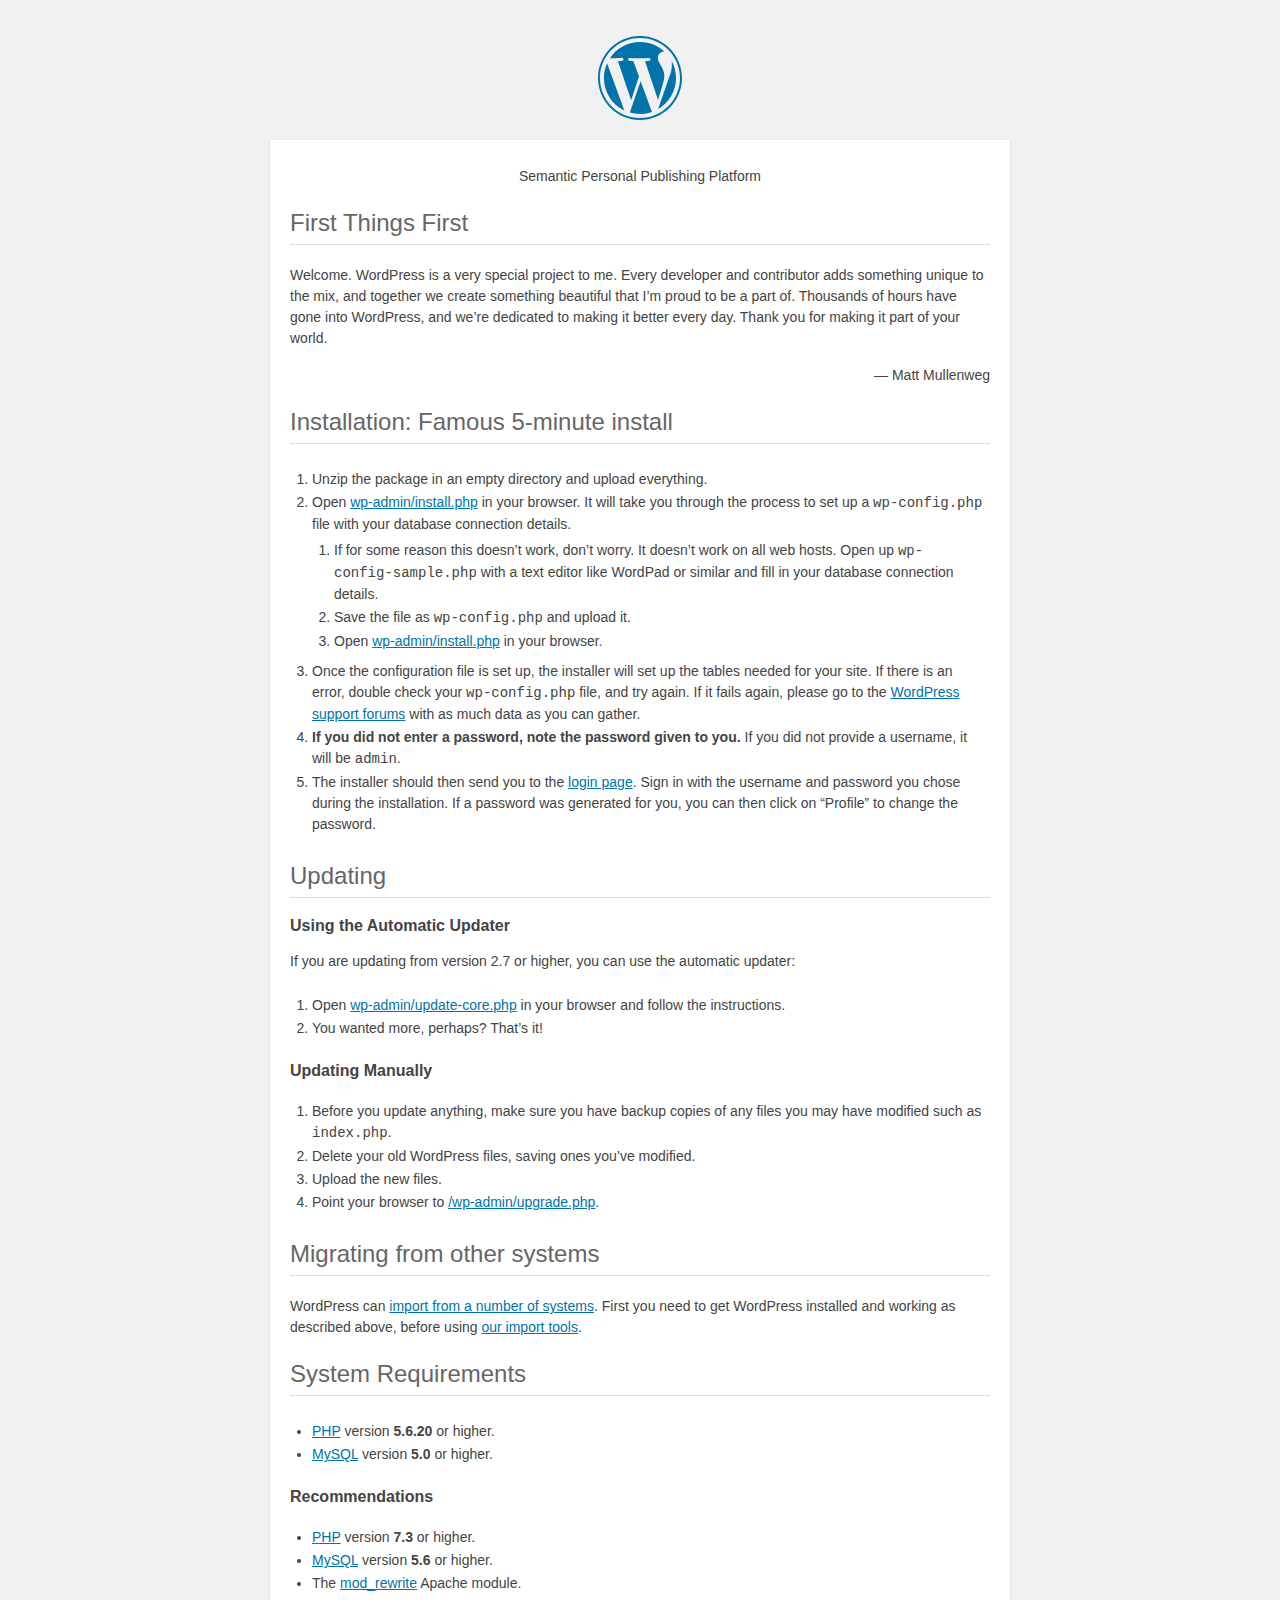
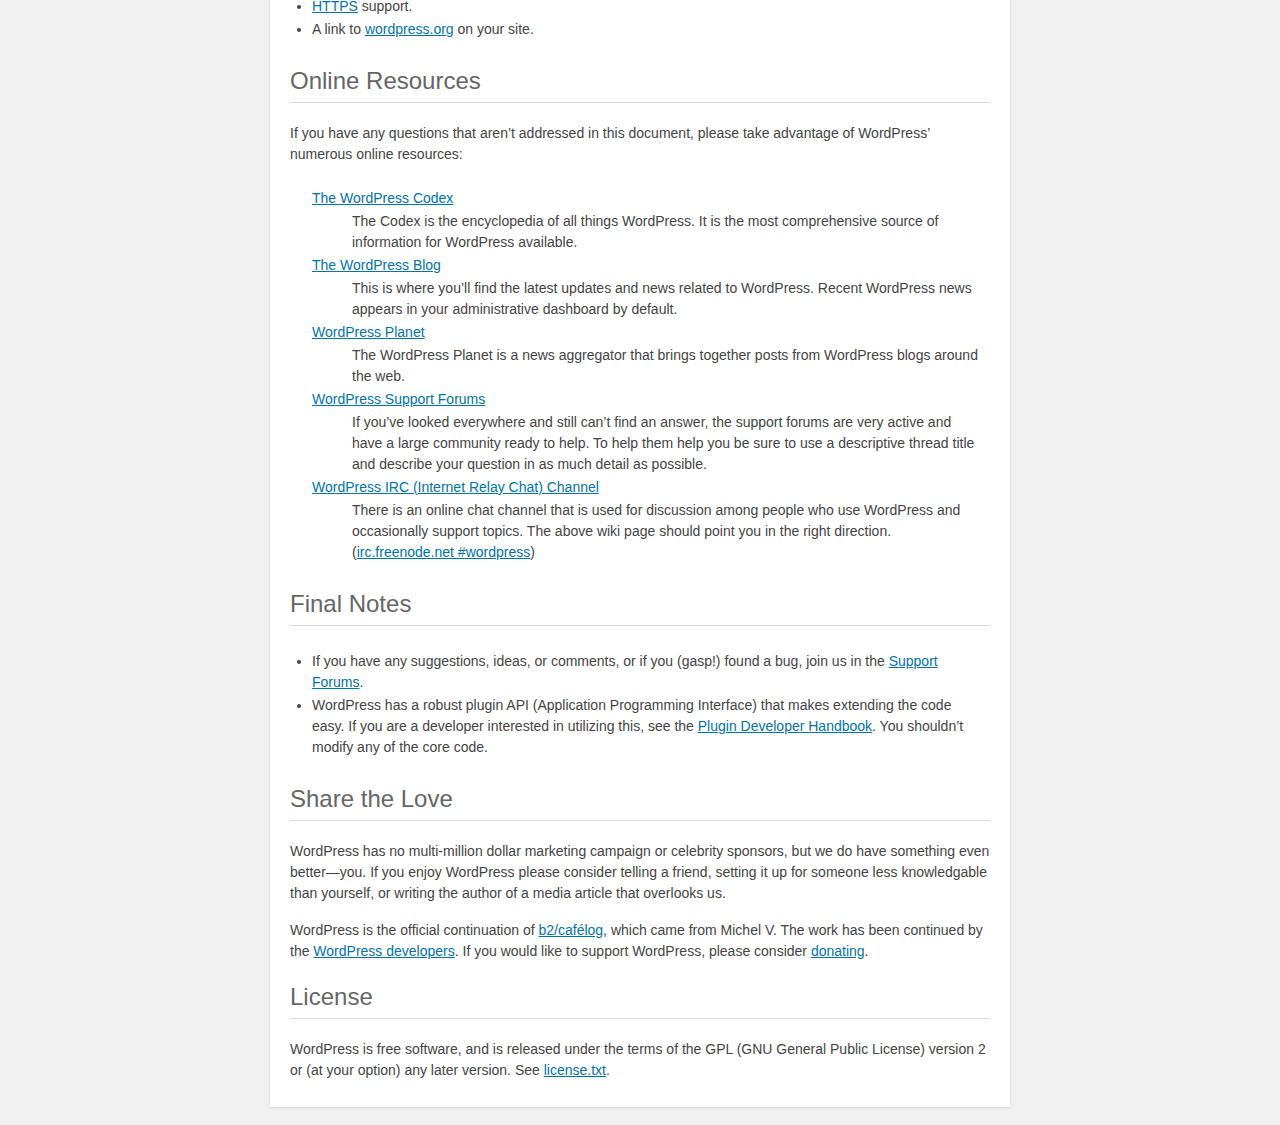
<file: wp/readme.html>
<!DOCTYPE html>
<html lang="en">
<head>
	<meta name="viewport" content="width=device-width" />
	<meta http-equiv="Content-Type" content="text/html; charset=utf-8" />
	<title>WordPress &#8250; ReadMe</title>
	<link rel="stylesheet" href="wp-admin/css/install.css?ver=20100228" type="text/css" />
</head>
<body>
<h1 id="logo">
	<a href="https://wordpress.org/"><img alt="WordPress" src="wp-admin/images/wordpress-logo.png" /></a>
</h1>
<p style="text-align: center">Semantic Personal Publishing Platform</p>

<h2>First Things First</h2>
<p>Welcome. WordPress is a very special project to me. Every developer and contributor adds something unique to the mix, and together we create something beautiful that I&#8217;m proud to be a part of. Thousands of hours have gone into WordPress, and we&#8217;re dedicated to making it better every day. Thank you for making it part of your world.</p>
<p style="text-align: right">&#8212; Matt Mullenweg</p>

<h2>Installation: Famous 5-minute install</h2>
<ol>
	<li>Unzip the package in an empty directory and upload everything.</li>
	<li>Open <span class="file"><a href="wp-admin/install.php">wp-admin/install.php</a></span> in your browser. It will take you through the process to set up a <code>wp-config.php</code> file with your database connection details.
		<ol>
			<li>If for some reason this doesn&#8217;t work, don&#8217;t worry. It doesn&#8217;t work on all web hosts. Open up <code>wp-config-sample.php</code> with a text editor like WordPad or similar and fill in your database connection details.</li>
			<li>Save the file as <code>wp-config.php</code> and upload it.</li>
			<li>Open <span class="file"><a href="wp-admin/install.php">wp-admin/install.php</a></span> in your browser.</li>
		</ol>
	</li>
	<li>Once the configuration file is set up, the installer will set up the tables needed for your site. If there is an error, double check your <code>wp-config.php</code> file, and try again. If it fails again, please go to the <a href="https://wordpress.org/support/forums/">WordPress support forums</a> with as much data as you can gather.</li>
	<li><strong>If you did not enter a password, note the password given to you.</strong> If you did not provide a username, it will be <code>admin</code>.</li>
	<li>The installer should then send you to the <a href="wp-login.php">login page</a>. Sign in with the username and password you chose during the installation. If a password was generated for you, you can then click on &#8220;Profile&#8221; to change the password.</li>
</ol>

<h2>Updating</h2>
<h3>Using the Automatic Updater</h3>
<p>If you are updating from version 2.7 or higher, you can use the automatic updater:</p>
<ol>
	<li>Open <span class="file"><a href="wp-admin/update-core.php">wp-admin/update-core.php</a></span> in your browser and follow the instructions.</li>
	<li>You wanted more, perhaps? That&#8217;s it!</li>
</ol>

<h3>Updating Manually</h3>
<ol>
	<li>Before you update anything, make sure you have backup copies of any files you may have modified such as <code>index.php</code>.</li>
	<li>Delete your old WordPress files, saving ones you&#8217;ve modified.</li>
	<li>Upload the new files.</li>
	<li>Point your browser to <span class="file"><a href="wp-admin/upgrade.php">/wp-admin/upgrade.php</a>.</span></li>
</ol>

<h2>Migrating from other systems</h2>
<p>WordPress can <a href="https://wordpress.org/support/article/importing-content/">import from a number of systems</a>. First you need to get WordPress installed and working as described above, before using <a href="wp-admin/import.php">our import tools</a>.</p>

<h2>System Requirements</h2>
<ul>
	<li><a href="https://secure.php.net/">PHP</a> version <strong>5.6.20</strong> or higher.</li>
	<li><a href="https://www.mysql.com/">MySQL</a> version <strong>5.0</strong> or higher.</li>
</ul>

<h3>Recommendations</h3>
<ul>
	<li><a href="https://secure.php.net/">PHP</a> version <strong>7.3</strong> or higher.</li>
	<li><a href="https://www.mysql.com/">MySQL</a> version <strong>5.6</strong> or higher.</li>
	<li>The <a href="https://httpd.apache.org/docs/2.2/mod/mod_rewrite.html">mod_rewrite</a> Apache module.</li>
	<li><a href="https://wordpress.org/news/2016/12/moving-toward-ssl/">HTTPS</a> support.</li>
	<li>A link to <a href="https://wordpress.org/">wordpress.org</a> on your site.</li>
</ul>

<h2>Online Resources</h2>
<p>If you have any questions that aren&#8217;t addressed in this document, please take advantage of WordPress&#8217; numerous online resources:</p>
<dl>
	<dt><a href="https://codex.wordpress.org/">The WordPress Codex</a></dt>
		<dd>The Codex is the encyclopedia of all things WordPress. It is the most comprehensive source of information for WordPress available.</dd>
	<dt><a href="https://wordpress.org/news/">The WordPress Blog</a></dt>
		<dd>This is where you&#8217;ll find the latest updates and news related to WordPress. Recent WordPress news appears in your administrative dashboard by default.</dd>
	<dt><a href="https://planet.wordpress.org/">WordPress Planet</a></dt>
		<dd>The WordPress Planet is a news aggregator that brings together posts from WordPress blogs around the web.</dd>
	<dt><a href="https://wordpress.org/support/forums/">WordPress Support Forums</a></dt>
		<dd>If you&#8217;ve looked everywhere and still can&#8217;t find an answer, the support forums are very active and have a large community ready to help. To help them help you be sure to use a descriptive thread title and describe your question in as much detail as possible.</dd>
	<dt><a href="https://codex.wordpress.org/IRC">WordPress <abbr>IRC</abbr> (Internet Relay Chat) Channel</a></dt>
		<dd>There is an online chat channel that is used for discussion among people who use WordPress and occasionally support topics. The above wiki page should point you in the right direction. (<a href="irc://irc.freenode.net/wordpress">irc.freenode.net #wordpress</a>)</dd>
</dl>

<h2>Final Notes</h2>
<ul>
	<li>If you have any suggestions, ideas, or comments, or if you (gasp!) found a bug, join us in the <a href="https://wordpress.org/support/forums/">Support Forums</a>.</li>
	<li>WordPress has a robust plugin <abbr>API</abbr> (Application Programming Interface) that makes extending the code easy. If you are a developer interested in utilizing this, see the <a href="https://developer.wordpress.org/plugins/">Plugin Developer Handbook</a>. You shouldn&#8217;t modify any of the core code.</li>
</ul>

<h2>Share the Love</h2>
<p>WordPress has no multi-million dollar marketing campaign or celebrity sponsors, but we do have something even better&#8212;you. If you enjoy WordPress please consider telling a friend, setting it up for someone less knowledgable than yourself, or writing the author of a media article that overlooks us.</p>

<p>WordPress is the official continuation of <a href="http://cafelog.com/">b2/caf&#233;log</a>, which came from Michel V. The work has been continued by the <a href="https://wordpress.org/about/">WordPress developers</a>. If you would like to support WordPress, please consider <a href="https://wordpress.org/donate/">donating</a>.</p>

<h2>License</h2>
<p>WordPress is free software, and is released under the terms of the <abbr>GPL</abbr> (GNU General Public License) version 2 or (at your option) any later version. See <a href="license.txt">license.txt</a>.</p>

</body>
</html>
</file>
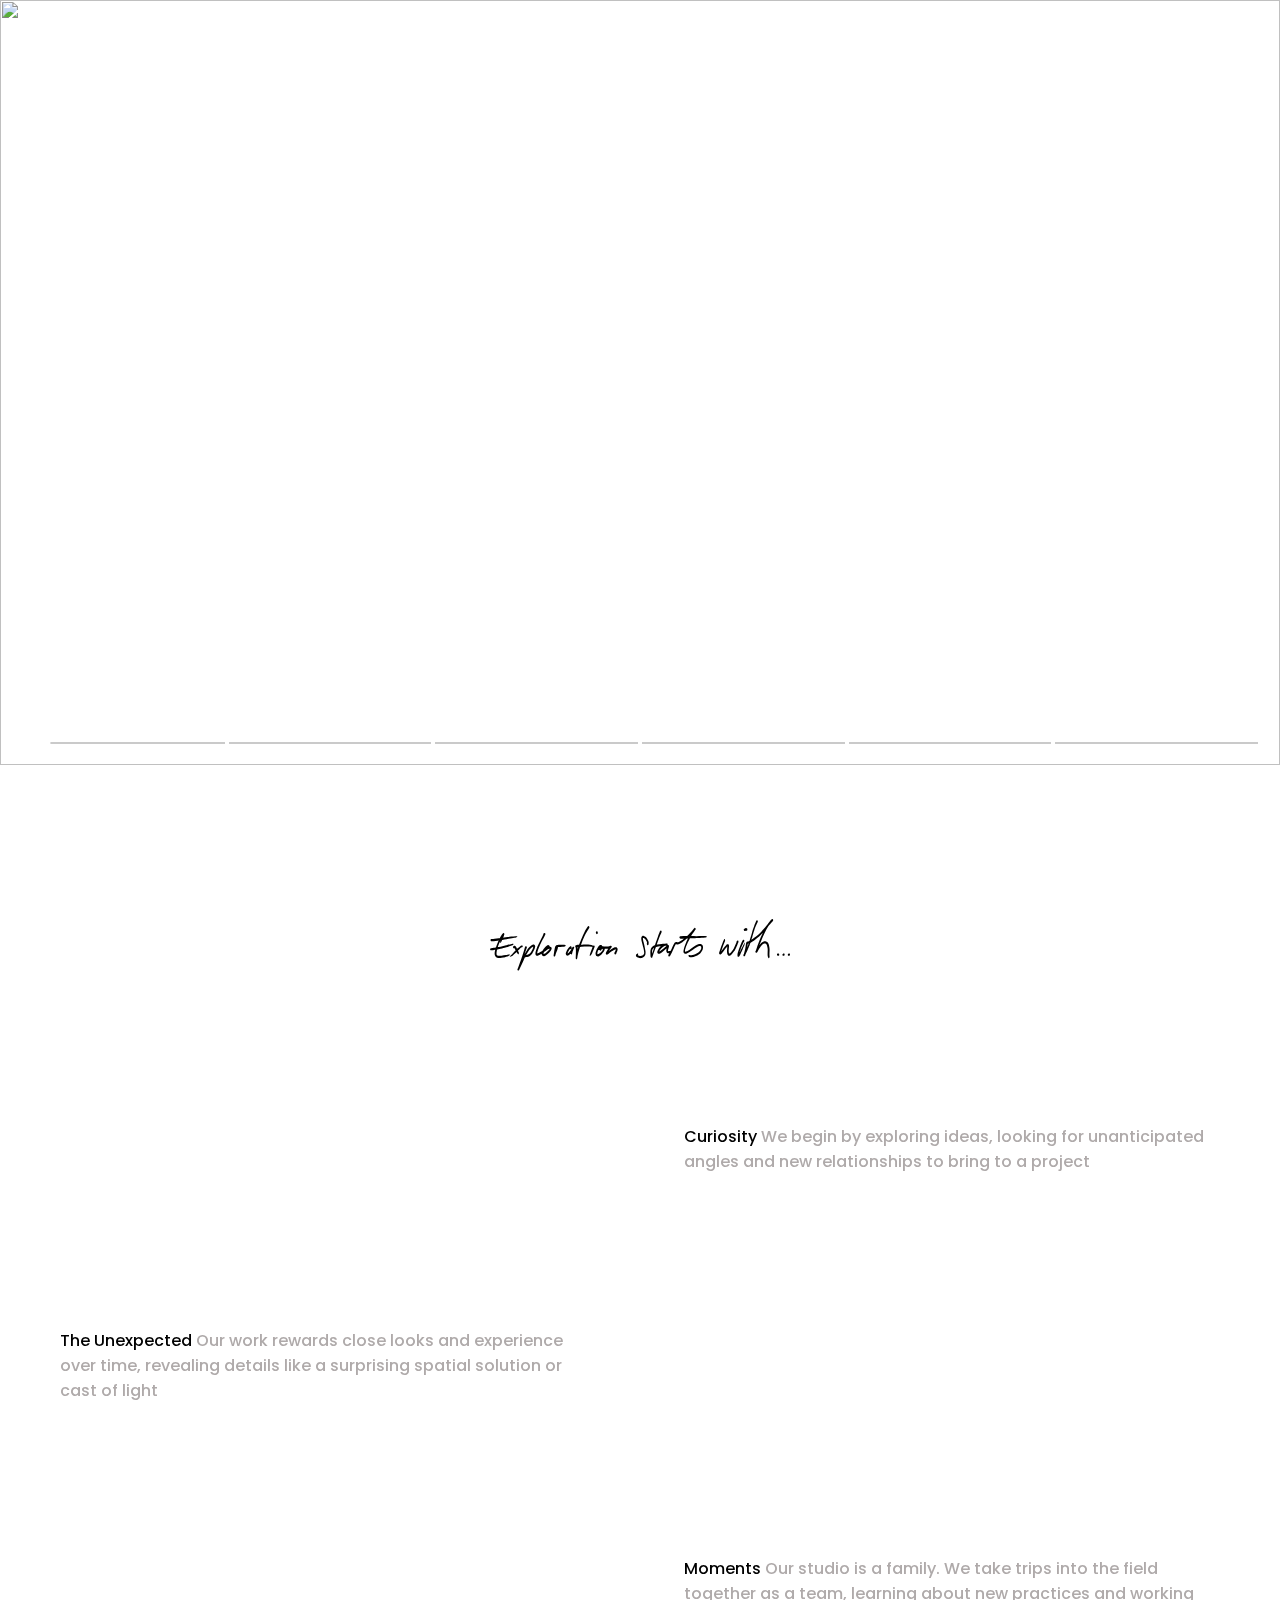
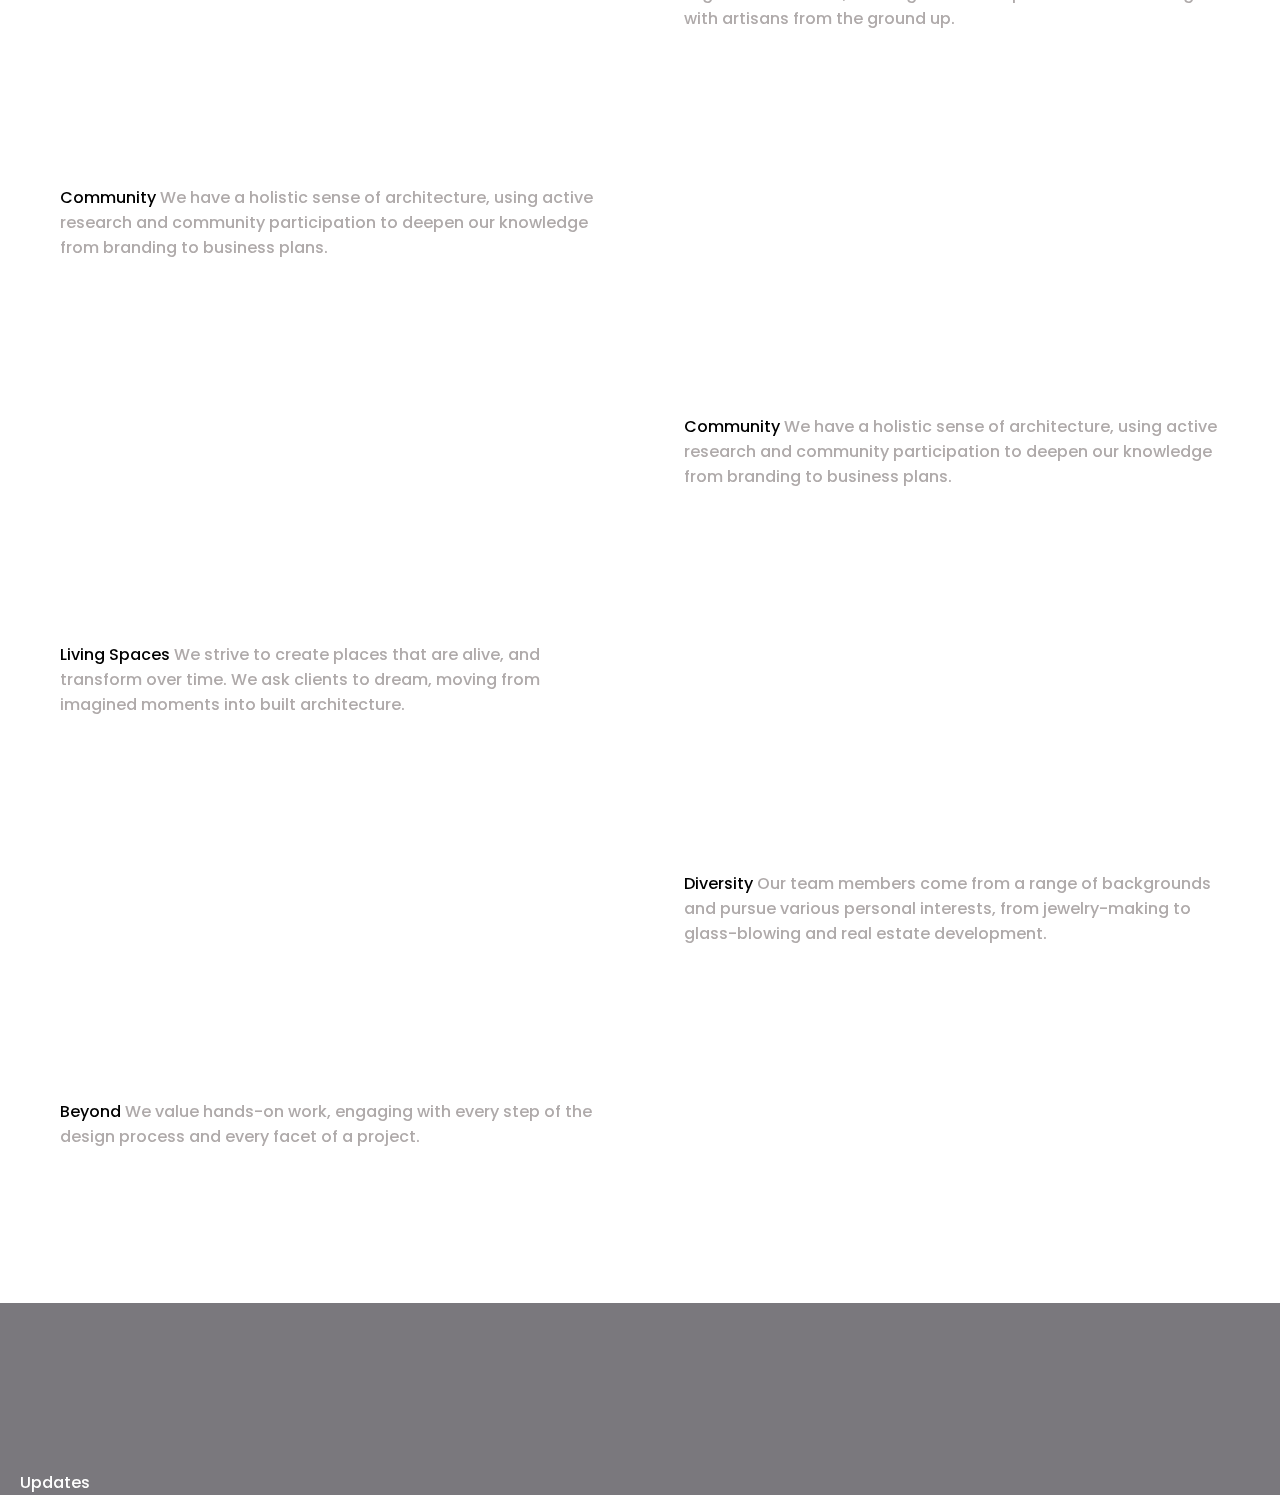
<file: stylescript/spivakarchitects/Markup/main copy.html>
<!DOCTYPE html>
<html lang="en">
  <head>
    <meta charset="UTF-8" />
    <meta name="viewport" content="width=device-width, initial-scale=1.0" />
    <meta http-equiv="X-UA-Compatible" content="ie=edge" />
    <link rel="stylesheet" type="text/css" href="../Style/containers.css" />
    <link rel="stylesheet" type="text/css" href="../Style/headers.css" />
    <link rel="stylesheet" type="text/css" href="../Style/layout.css" />
    <link rel="stylesheet" type="text/css" href="../Style/buttons.css" />
    <link rel="stylesheet" type="text/css" href="../Style/themes.css" />
    <link rel="stylesheet" type="text/css" href="../Style/animations.css" />
    <link rel="stylesheet" type="text/css" href="../Style/images.css" />

    <link
      href="https://fonts.googleapis.com/css?family=Work+Sans:300,500,600"
      rel="stylesheet"
    />
    <link
      href="https://fonts.googleapis.com/css?family=Poppins:100,200,300,400,500,600"
      rel="stylesheet"
    />
    <title>Document</title>
  </head>

  <body>
    <header id="js-body" class="top-header">
      <div class="container header__layout">
        <a id="js-nav-header" class="theme-white">Spivak Architects</a>
        <nav id="js-navItems" class="nav-items-inactive">
          <ul class="header__nav-layout header__nav-container theme-block">
            <li class="nav_item">
              <a href="#" class="theme-white">Explore</a>
            </li>
            <li class="nav_item">
              <a href="#" class="theme-white">Projects</a>
            </li>
            <li class="nav_item">
              <a href="#" class="theme-white">Updates</a>
            </li>
            <li class="nav_item">
              <a href="#" class="theme-white">Studio</a>
            </li>
          </ul>
        </nav>
      </div>
      <div
        id="js-navToggle"
        class="buttons__nav_icon nav-toggle-active theme-block"
      >
        <div></div>
        <div></div>
      </div>
    </header>

    <main>
      <section class="container-hero">
        <div class="picTest">
          <img id="js-hero-slideshowImage" class="hero-image" sizes="876px" />
        </div>
        <div class="container-footer theme-white">
          <div class="container">
            <a class="">City of London Apartment</a>

            <div class="progress-watch" id="container">
              <div class="progress-watch_item theme-block">
                <div
                  id="progress1"
                  class="progress-value theme-block-light"
                ></div>
              </div>
              <div class="progress-watch_item theme-block">
                <div
                  id="progress2"
                  class="progress-value theme-block-light"
                ></div>
              </div>
              <div class="progress-watch_item theme-block">
                <div
                  id="progress3"
                  class="progress-value theme-block-light"
                ></div>
              </div>
              <div class="progress-watch_item theme-block">
                <div
                  id="progress4"
                  class="progress-value theme-block-light"
                ></div>
              </div>
              <div class="progress-watch_item theme-block">
                <div
                  id="progress5"
                  class="progress-value theme-block-light"
                ></div>
              </div>
              <div class="progress-watch_item theme-block">
                <div
                  id="progress6"
                  class="progress-value theme-block-light"
                ></div>
              </div>
            </div>
          </div>
        </div>
        <div id="js-hero-layer" class="layer"></div>
      </section>


      <section class="theme-white">
        <div class="container">
          <header class="container-main__header layout-main__header">
            <img class="header-image" src="../images/header.svg" />
          </header>
          <section class="container-section layout-main__items">
            <div left class="container-main__item">
              <div class="layout-main__item">
                <img
                  class="image-large"
                  sizes="385px"
                  srcset="
                    https://assets.spivakarchitects.com/spivak-architects_curiosity_office-still-life-640x480.jpg    640w,
                    https://assets.spivakarchitects.com/spivak-architects_curiosity_office-still-life-960x720.jpg    960w,
                    https://assets.spivakarchitects.com/spivak-architects_curiosity_office-still-life-1440x1080.jpg 1440w,
                    https://assets.spivakarchitects.com/spivak-architects_curiosity_office-still-life-1920x1440.jpg 1920w
                  "
                />
                <div class="container-main__item_inner">
                  <div>
                    <a class="layout-main__item_text sticky">
                      <h3 class="layout-main__item_text">Curiosity</h3>
                      <p class="layout-main__item_text">
                        We begin by exploring ideas, looking for unanticipated
                        angles and new relationships to bring to a project
                      </p>
                    </a>
                  </div>
                </div>
              </div>
            </div>
            <div right class="container-main__item">
              <div class="layout-main__item ">
                <img
                  class="image-large img-right"
                  sizes="341px"
                  srcset="
                    https://assets.spivakarchitects.com/spivak-architects_upper-west-side-townhouse_stairs-light-play-2-1-480x640.jpg    640w,
                    https://assets.spivakarchitects.com/spivak-architects_upper-west-side-townhouse_stairs-light-play-2-1-720x960.jpg    960w,
                    https://assets.spivakarchitects.com/spivak-architects_upper-west-side-townhouse_stairs-light-play-2-1-1080x1440.jpg 1440w,
                    https://assets.spivakarchitects.com/spivak-architects_upper-west-side-townhouse_stairs-light-play-2-1-1440x1920.jpg 1920w
                  "
                />
                <div class="container-main__item_inner">
                  <a class="layout-main__item_text sticky">
                    <h3 class="layout-main__item_text">The Unexpected</h3>
                    <p class="layout-main__item_text">
                      Our work rewards close looks and experience over time,
                      revealing details like a surprising spatial solution or
                      cast of light
                    </p>
                  </a>
                </div>
              </div>
            </div>
            <div left class="container-main__item">
              <div class="layout-main__item">
                <img
                  class="image-large"
                  sizes="385px"
                  srcset="
                    https://assets.spivakarchitects.com/spivak-archtitects_field-trip-leonard-st-1-593x640.jpg  640w,
                    https://assets.spivakarchitects.com/spivak-archtitects_field-trip-leonard-st-1-890x960.jpg  960w,
                    https://assets.spivakarchitects.com/spivak-archtitects_field-trip-leonard-st-1.jpg         1440w,
                    https://assets.spivakarchitects.com/spivak-archtitects_field-trip-leonard-st-1.jpg         1920w
                  "
                />
                <div class="container-main__item_inner">
                  <a class="layout-main__item_text sticky">
                    <h3 class="layout-main__item_text">Moments</h3>
                    <p class="layout-main__item_text">
                      Our studio is a family. We take trips into the field
                      together as a team, learning about new practices and
                      working with artisans from the ground up.
                    </p>
                  </a>
                </div>
              </div>
            </div>
            <div right class="container-main__item">
              <div class="layout-main__item">
                <img
                  class="image-large img-right"
                  sizes="385px"
                  srcset="
                    https://assets.spivakarchitects.com/spivak-architects_at-work-1-640x427.jpg    640w,
                    https://assets.spivakarchitects.com/spivak-architects_at-work-1-960x641.jpg    960w,
                    https://assets.spivakarchitects.com/spivak-architects_at-work-1-1440x961.jpg  1440w,
                    https://assets.spivakarchitects.com/spivak-architects_at-work-1-1920x1281.jpg 1920w
                  "
                />
                <div class="container-main__item_inner">
                  <a class="layout-main__item_text sticky">
                    <h3 class="layout-main__item_text">Community</h3>
                    <p class="layout-main__item_text">
                      We have a holistic sense of architecture, using active
                      research and community participation to deepen our
                      knowledge from branding to business plans.
                    </p>
                  </a>
                </div>
              </div>
            </div>
            <div left class="container-main__item">
              <div class="layout-main__item">
                <img
                  class="image-large"
                  sizes="385px"
                  srcset="
                    https://assets.spivakarchitects.com/spivak-architects_central-park-west-apartment_dining-room-rendering_3-1-640x360.jpg    640w,
                    https://assets.spivakarchitects.com/spivak-architects_central-park-west-apartment_dining-room-rendering_3-1-960x540.jpg    960w,
                    https://assets.spivakarchitects.com/spivak-architects_central-park-west-apartment_dining-room-rendering_3-1-1440x810.jpg  1440w,
                    https://assets.spivakarchitects.com/spivak-architects_central-park-west-apartment_dining-room-rendering_3-1-1920x1080.jpg 1920w
                  "
                />
                <div class="container-main__item_inner">
                  <a class="layout-main__item_text sticky">
                    <h3 class="layout-main__item_text">Community</h3>
                    <p class="layout-main__item_text">
                      We have a holistic sense of architecture, using active
                      research and community participation to deepen our
                      knowledge from branding to business plans.
                    </p>
                  </a>
                </div>
              </div>
            </div>
            <div right class="container-main__item">
              <div class="layout-main__item">
                <img
                  class="image-large img-right"
                  sizes="385px"
                  srcset="
                    https://assets.spivakarchitects.com/spivak-architects_central-park-west-apartment_dining-room-rendering_3-1-640x360.jpg    640w,
                    https://assets.spivakarchitects.com/spivak-architects_central-park-west-apartment_dining-room-rendering_3-1-960x540.jpg    960w,
                    https://assets.spivakarchitects.com/spivak-architects_central-park-west-apartment_dining-room-rendering_3-1-1440x810.jpg  1440w,
                    https://assets.spivakarchitects.com/spivak-architects_central-park-west-apartment_dining-room-rendering_3-1-1920x1080.jpg 1920w
                  "
                />
                <div class="container-main__item_inner">
                  <a class="layout-main__item_text sticky">
                    <h3 class="layout-main__item_text">Living Spaces</h3>
                    <p class="layout-main__item_text">
                      We strive to create places that are alive, and transform
                      over time. We ask clients to dream, moving from imagined
                      moments into built architecture.
                    </p>
                  </a>
                </div>
              </div>
            </div>
            <div left class="container-main__item">
              <div class="layout-main__item">
                <img
                  class="image-large"
                  sizes="385px"
                  srcset="
                    https://assets.spivakarchitects.com/spivak-architects-at-governors-island-1-640x418.jpg    640w,
                    https://assets.spivakarchitects.com/spivak-architects-at-governors-island-1-960x628.jpg    960w,
                    https://assets.spivakarchitects.com/spivak-architects-at-governors-island-1-1440x941.jpg  1440w,
                    https://assets.spivakarchitects.com/spivak-architects-at-governors-island-1-1920x1255.jpg 1920w
                  "
                />
                <div class="container-main__item_inner">
                  <a class="layout-main__item_text sticky">
                    <h3 class="layout-main__item_text">Diversity</h3>
                    <p class="layout-main__item_text">
                      Our team members come from a range of backgrounds and
                      pursue various personal interests, from jewelry-making to
                      glass-blowing and real estate development.
                    </p>
                  </a>
                </div>
              </div>
            </div>
            <div right class="container-main__item">
              <div class="layout-main__item">
                <img
                  class="image-large img-right"
                  sizes="385px"
                  srcset="
                    https://assets.spivakarchitects.com/spivak-architects_collaborating-millwork_edited-640x473.jpg    640w,
                    https://assets.spivakarchitects.com/spivak-architects_collaborating-millwork_edited-960x710.jpg    960w,
                    https://assets.spivakarchitects.com/spivak-architects_collaborating-millwork_edited-1440x1064.jpg 1440w,
                    https://assets.spivakarchitects.com/spivak-architects_collaborating-millwork_edited-1920x1419.jpg 1920w
                  "
                />
                <div class="container-main__item_inner">
                  <a class="layout-main__item_text sticky">
                    <h3 class="layout-main__item_text">Beyond</h3>
                    <p class="layout-main__item_text">
                      We value hands-on work, engaging with every step of the
                      design process and every facet of a project.
                    </p>
                  </a>
                </div>
              </div>
            </div>
          </section>
        </div>
      </section>
      <section class="theme-grey">
        <section class="container-section">
          <header>
            <div class="container">
              <h2>Updates</h2>
            </div>
          </header>
        </section>
      </section>
      <section class="theme-dark"></section>
    </main>

    <script src="../Script/main.js"></script>
    <script src="../Script/utils.js"></script>
    <script src="../Script/slideshowtimed.js"></script>
    <script src="../Script/colorbackgroundscroll.js"></script>
  </body>
</html>
</file>
<file: style/main.css>
* {
  font-family: poppins;
}
body {
  margin: 0;
  padding: 0;
}
.layout__projects {
  display: grid;
  grid-template-columns: repeat(1, 1fr);
}
.container {
  padding: 0 20px;
}
.sub-title {
  margin: 20px 0 20px 0;
}

@media screen and (min-width: 767px) {
  .container {
    position: relative;
    max-width: 1440px;
    margin: 0 auto;
  }
  .layout__projects {
    display: grid;
    grid-template-columns: repeat(3, 1fr);
  }
}
</file>
<file: countdown/style.css>
* {
  font-family: "Open Sans", sans-serif;
}

body {
  margin: 0;
  padding: 0;
}

.outer {
  display: flex;
  justify-content: space-around;
  width: 100%;
}

.img-rep {
  padding: 20px;
  background: lightblue;
}

.row-1 {
  font-size: 2em;
  display: flex;
  justify-content: left;
  align-items: baseline;
  margin: 10px 0;
  align-items: center;
}

.row-1 span {
  margin: 0 10px;
}
</file>
<file: stylescript/calculator/style.css>
:root {
  --padding: 10px;
  --width: 250px;
}

* {
  box-sizing: border-box;
  font-family: poppins;
}
html {
  height: 100%;
}
body {
  background: skyblue;
  margin: 0;
  padding: 0;
  height: 100%;
}

.nav {
  color: white;
  position: absolute;
  top: 0;
  left: 0;
  z-index: 99;
}

.nav-items {
  display: flex;
  align-items: center;
}

.toggle {
  display: flex;
  flex-direction: column;
  padding: 7px;
}

.toggle div {
  width: 20px;
  height: 2px;
  background-color: white;
  margin: 2px 0;
}

.toggle:hover {
  background: orange;
}

.nav-title {
  font-size: 0.6em;
  margin: 0;
  margin-left: 10px;
}

.nav-popup {
  animation-name: example;
  animation-duration: 0.35s;
}

.nav-popup ul {
  list-style: none;
  margin: 0;
  padding: 0;
  background: orange;
}

.nav-popup ul {
  list-style: none;
  margin: 0;
  padding: 0;
  font-size: 0.7em;
}

.nav-popup ul li {
  padding: 10px 10px;
}

.nav-popup ul li:hover {
  background: rgb(212, 138, 0);
  cursor: pointer;
}

.layout__outer {
  display: flex;
  justify-content: center;
  align-items: center;
  height: 100%;
}

.layout__main {
  display: grid;
  grid-template-rows: repeat(6, 1fr);
  grid-gap: var(--padding);
  position: relative;
}
.container__main {
  padding: 30px;
  width: var(--width) + 10;
}
.theme__main {
  background: #212121;
}
.output {
  text-align: right;
  font-size: 2em;
  position: relative;
  color: white;
  width: var(--width);
  overflow: hidden;
}
.output p {
  margin: 0;
  padding: 0;
}
.output .small {
  font-size: 0.5em;
  height: 20px;
}
.output .large {
  height: 40px;
  font-size: 0.7em;
}

.col-4 {
  display: grid;
  grid-template-columns: repeat(4, 1fr);
  grid-gap: 10px;
}

.col-5 {
  display: grid;
  grid-template-columns: repeat(5, 1fr);
  grid-gap: 10px;
}

.algerba {
  font-family: "Tangerine", cursive;
  font-size: 2em;
  position: relative;
}

.tiny {
  font-size: 0.6em;
  position: absolute;
  left: 23px;
  bottom: 15px;
}

.row button {
  padding: var(--padding);
  border-radius: 100px;
  height: 100%;
  width: 100%;
  border: 0px;
  font-size: 1em;
}
.light {
  background-color: lightgrey;
  color: black;
}
.dark {
  background-color: #565656;
  color: white;
}
.alt {
  background-color: orange;
  color: white;
}
.large {
  grid-column: span 2;
}

.is-inactive {
  display: none;
}
.is-active {
  visibility: visible;
}
</file>
<file: stylescript/choose-love/Code/styles/base.css>
* {
  box-sizing: border-box;
  font-family: poppins;
}
h1 {
  margin: 0;
  font-size: 3em;
}
h2 {
  font-size: 2.3em;
  margin: 0 0 3% 0;
}
h3 {
  font-size: 1.5em;
}
p {
  font-size: 0.8em;
}
body,
html {
  margin: 0;
  padding: 0;
}
a {
  text-decoration: none;
  color: black;
}
</file>
<file: stylescript/choose-love/Code/styles/layout.css>
.l-nav-outer {
  display: flex;
  flex-direction: column;
}
.l-nav-btns {
  display: flex;
  flex-direction: row;
}
.l-nav-main {
  display: flex;
  justify-content: space-between;
  align-items: baseline;
  align-items: center;
}
.l-nav-list {
  display: flex;
  list-style: none;
}
.l-nav-popup {
  list-style: none;
}
.l-hero {
  display: flex;
  justify-content: center;
  align-items: center;
}
.l-row__mob {
  display: flex;
  flex-direction: row;
}
.l-row__tbl {
  display: flex;
  flex-direction: row;
}
.l-row--centered {
  justify-content: center;
  text-align: center;
}
.l-text-centered {
  text-align: center;
}
.l-collage-image {
  display: grid;
  grid-template-columns: repeat(10, 1fr);
  grid-template-rows: repeat(10, 3.5vw);
  height: auto;
  overflow: hidden;
  z-index: -1;
  height: 500px;
}
@media screen and (max-width: 768px) {
  .l-row__tbl {
    flex-direction: column;
  }
}
@media screen and (max-width: 425px) {
  .l-row__mob {
    flex-direction: column;
  }
  .l-row-centered {
    flex-direction: column;
  }
  .l-hero {
    text-align: center;
  }
}
</file>
<file: stylescript/choose-love/Code/styles/containers.css>
.container {
  position: relative;
  max-width: 1600px;
  margin: 0 auto;
}
.c-main__section {
  padding: 3% 0;
}
.sticky {
  position: sticky;
  top: calc(20% - 3em);
}
.c-header-sticky {
  position: sticky;
  top: 0px;
  z-index: 2;
}
.c-nav {
  padding: calc(1.7vw + 10px) 3vw;
}
.c-nav-list-item {
  padding: 10px;
}
.c-nav-popup {
  width: 100%;
  margin: 0;
  padding: 0 3%;
  position: absolute;
}
.c-hero {
  width: 70%;
  padding: 8% 10%;
}
.c-col__sz-s {
  width: 200px;
}
.c-col__sz-l {
  padding: 30px 20%;
}
.c-col {
  width: 100%;
}
.c-col__item {
  width: 100%;
  padding: 20px;
}
.c-collage-image {
  overflow: hidden;
  z-index: 1;
  height: 500px;
  cursor: pointer;
}

@media screen and (max-width: 768px) {
  .c-hero {
    width: 90%;
  }
  .c-col__sz-l {
    padding: 30px 10%;
  }
}
@media screen and (max-width: 425px) {
  .container {
    padding: 0 20px;
  }
  .c-hero {
    width: 100%;
  }
  .c-col__sz-s {
    width: 100%;
    padding: 0 30px;
  }
}
</file>
<file: stylescript/choose-love/Code/styles/state.css>
.is-active {
  visibility: visible;
}
.is-inactive {
  display: none;
}
</file>
<file: stylescript/choose-love/Code/styles/theme.css>
.theme-main {
  background-color: white;
  color: black;
}
.theme-hero {
  background-image: linear-gradient(
      180deg,
      rgba(238, 238, 238, 0.0001) -7.14%,
      rgba(0, 0, 0, 0.3) 95%
    ),
    url("../../Pictures/hero-image.png");
  background-size: cover;
  color: #ffe6e6;
}
.theme-alt {
  background-color: #fafafa;
}
.theme-dark {
  background-color: #3461ad;
  color: white;
}
.light {
  font-weight: normal;
}
@media screen and (max-width: 768px) {
  .theme-hero {
    background-image: linear-gradient(
        180deg,
        #0000004a -7.14%,
        rgba(0, 0, 0, 0.3) 95%
      ),
      url("../../Pictures/hero-image-ipad.png");
  }
}
@media screen and (max-width: 425px) {
}
</file>
<file: stylescript/choose-love/Code/styles/images.css>
.img-main-logo {
  width: 160px;
  text-align: center;
}
.img__sz-sm--fixed {
  width: 120px;
}
.image-cooking {
  width: 100%;
}
/* Images for collage */

.collage-image {
  border: 1px solid white;
  width: 100%;
}
.image1 {
  grid-column: 6 / 10;
  grid-row: 1;
}
.image2 {
  grid-column: 2 / 6;
  grid-row: 2;
}
.image3 {
  grid-column: 5 / 9;
  grid-row: 5;
}
.image4 {
  grid-column: 3 / 5;
  grid-row: 6;
}
.image5 {
  grid-column: 5 / 2;
  grid-row: 8;
}
.image6 {
  grid-column: 7 / 10;
  grid-row: 9;
}
.image7 {
  grid-column: 4 / 7;
  grid-row: 10;
}
.image8 {
  grid-column: 4 / 7;
  grid-row: 10;
}
</file>
<file: stylescript/choose-love/Code/styles/buttons.css>
.nav-button {
  background-color: #f5a623;
}
.btn-t-main {
  background-color: #f5a623;
  color: white;
  border: none;
}
.btn-t-alt {
  background-color: white;
  color: #3461ad;
  border: none;
}
.btn-sz-s {
  padding: 10px 15px;
  border-radius: 20px;
}
.btn-sz-l {
  font-size: 1em;
  padding: 10px 30px;
  border-radius: 20px;
}
.btn-nav-icon {
  margin: 0 20px 0 0;
  /* display: none; */
}
.btn-nav-icon div {
  width: 25px;
  height: 4px;
  background-color: grey;
  margin: 5px 0 5px 20px;
}
</file>
<file: stylescript/choose-love/Code/styles/modal.css>
.modal {
  position: fixed;
  z-index: 3;
  left: 0;
  top: 0;
  width: 100%;
  height: 100%;
  overflow: auto;
  background-color: rgb(0, 0, 0);
  background-color: #0000008c;
  padding: 20px 30px;
}

.modal-inner {
  display: flex;
  justify-content: space-around;
  align-items: center;
  height: 100%;
}

.modal img {
  width: 40%;
}

.arrow {
  border: solid white;
  border-width: 0 3px 3px 0;
  display: inline-block;
  padding: 10px;
  cursor: pointer;
}
/* arrow */
.left {
  transform: rotate(135deg);
  -webkit-transform: rotate(135deg);
}
/* arrow */
.right {
  transform: rotate(-45deg);
  -webkit-transform: rotate(-45deg);
}

.close {
  color: white;
  float: right;
  font-size: 28px;
  font-weight: bold;
  cursor: pointer;
}

@media screen and (max-width: 768px) {
  .modal img {
    width: 80%;
  }
}

@media screen and (max-width: 425px) {
  .modal img {
    width: 80%;
    margin: 16px;
  }
}
</file>
<file: stylescript/Gym/Style/css/fonts.css>
.centered {
  text-align: center;
  margin: auto;
}

.title {
  font-size: 1.2rem;
  margin-bottom: 30px;
}
.title span:before {
  position: absolute;
  left: 0;
  top: -6px;
  width: 100%;
  height: 2px;
  background: #9482ac;
  content: "";
}
.title span:after {
  position: absolute;
  right: 0;
  bottom: -6px;
  width: 100%;
  height: 2px;
  background: #9482ac;
  content: "";
}
.title span {
  position: relative;
}

.header-medium {
  font-size: 1.2rem;
  margin: 10px 0;
}

.text-small {
  font-size: 0.8rem;
}

.text-huge {
  font-size: 60px;
}

.bordered {
  border-top: 2px solid black;
  border-bottom: 2px solid black;
}

@media screen and (max-width: 768px) {
  .text-huge {
    font-size: 40px;
  }
}
@media screen and (max-width: 600px) {
  .text-huge {
    font-size: 30px;
  }
}

/*# sourceMappingURL=Fonts.css.map */
</file>
<file: stylescript/Gym/Style/css/hero.css>
.hero-wrapper {
  background-repeat: no-repeat;
  background-size: cover;
  transition: all 0.4s;
  color: white;
}

.header-container {
  background: #9cb3d7;
  border-bottom: 3px solid white;
}

/*# sourceMappingURL=Hero.css.map */
</file>
<file: stylescript/Gym/Style/css/main.css>
* {
  font-family: Poppins, sans-serif;
  box-sizing: border-box;
  margin: 0;
  padding: 0;
}

.test {
  border: 1px solid black;
  height: 100px;
  width: 100px;
}

.centered-text {
  text-align: center;
}

.layout-display {
  display: flex;
  justify-content: space-around;
  flex-wrap: wrap;
}

.image-small {
  max-width: 70px;
}

.image-medium {
  max-width: 100px;
  max-height: 70px;
}

.image-tiny {
  max-width: 30px;
  margin: 10px;
}

.image-medium--large {
  max-width: 250px;
  height: 180px;
}

.image-showcase-container {
  margin-bottom: 20px;
  overflow: hidden;
}

.layout-centered {
  display: flex;
  justify-content: center;
  align-items: center;
}

.layout-column {
  display: flex;
  flex-direction: column;
}

.container-max {
  width: 100%;
  height: 110%;
  border: 1px solid black;
}

.container-medium {
  width: 50%;
}

.container-small {
  width: 40%;
}

.container-item {
  width: 250px;
  height: 300px;
  margin: 10px;
}

.container-wide {
  width: 90%;
}

.container-nav {
  width: 90%;
}

.button-1 {
  background: #4668d8;
  color: white;
  padding: 15px 40px;
  border-radius: 10px;
  border: none;
  transition: 0.3s;
}

.button-1:hover {
  background: #5c2a2a;
}

.container-generic {
  padding: 30px 0 0 0;
}

.icon {
  align-self: center;
  border-top: 15px solid transparent;
  transition: all 1s;
}

.bottom-item {
  margin-bottom: 20px;
}

.icon:hover {
  max-width: 85px;
  border-top: 0px solid transparent;
}

.rounded {
  border-radius: 100px;
}

.item-theme {
  border: 1px solid black;
  padding: 10px;
}

.icon-dot, .icon-dot--light, .icon-dot--dark {
  height: 15px;
  width: 15px;
  border-radius: 50%;
  display: inline-block;
  margin: 3px;
  cursor: pointer;
  z-index: 1;
}
.icon-dot--dark {
  background: #666666;
}
.icon-dot--light {
  background: #bbb;
}

.icon-arrow, .icon-arrow--left, .icon-arrow--right {
  border: solid black;
  border-width: 0 3px 3px 0;
  display: inline-block;
  padding: 3px;
  margin: auto;
  cursor: pointer;
  z-index: 1;
}
.icon-arrow--right {
  transform: rotate(-45deg);
  -webkit-transform: rotate(-45deg);
}
.icon-arrow--left {
  transform: rotate(135deg);
  -webkit-transform: rotate(135deg);
}

.active {
  display: block;
}

.non-active {
  display: none;
}

@media screen and (max-width: 768px) {
  .container-nav {
    width: 100%;
  }

  .container-medium {
    width: 60%;
  }
}
@media screen and (max-width: 425px) {
  .container-medium {
    width: 70%;
  }
}
@media screen and (max-width: 320px) {
  .container-medium {
    width: 80%;
  }
}

/*# sourceMappingURL=main.css.map */
</file>
<file: stylescript/Gym/Style/css/nav.css>
* {
  font-family: Poppins, sans-serif;
  box-sizing: border-box;
  margin: 0;
  padding: 0;
}

.main-menu, .main-menu--alt {
  position: absolute;
  left: 0;
  top: 0;
  width: 100%;
  z-index: 999;
  position: fixed;
  transition: 0.4s;
}
.main-menu--alt {
  background: #4668d8ed;
}

.nav {
  width: 100%;
  display: flex;
  flex-direction: row;
  justify-content: space-between;
  align-content: center;
  list-style: none;
}
.nav .dropdown {
  list-style: none;
  background: white;
  border: 0.5px solid black;
  position: absolute;
  visibility: hidden;
  margin-top: 20px;
  transition: width 2s;
  border-radius: 10px;
  max-height: 0;
  transition: all 0.4s;
}
.nav .dropdown li {
  padding: 10px 0px 10px 0;
}
.nav .dropdown a {
  font-size: 0.7rem;
  color: black;
  padding: 10px 100px 10px 10px;
}
.nav .logo-background {
  background-image: url("../../images/logo-background.png");
  background-repeat: no-repeat;
  background-size: 128px 120px;
  height: 130px;
  width: 130px;
  transition: 0.4s;
}
.nav .logo-background-noShow {
  background-image: none;
  transition: 0.4s;
}
.nav .nav-item a {
  padding: 0 20px;
  font-size: 0.9rem;
  color: white;
  text-decoration: none;
}
.nav .nav-item a:hover {
  color: #ff0000;
}
.nav .guttering-nav {
  height: 100px;
}
.nav .dropdown-toggle:hover + .dropdown,
.nav .dropdown:hover {
  visibility: visible;
  max-height: 500px;
}
.nav .dropdown-toggle::after {
  display: inline-block;
  margin-left: 0.255em;
  vertical-align: 0.255em;
  content: "";
  border-top: 0.3em solid;
  border-right: 0.3em solid transparent;
  border-bottom: 0;
  border-left: 0.3em solid transparent;
}
@media screen and (max-width: 768px) {
  .nav .text {
    width: 150%;
  }
  .nav .nav-icon {
    margin: 0 20px 0 0;
  }
  .nav .nav-icon div {
    width: 35px;
    height: 5px;
    background-color: white;
    margin: 6px 0;
  }
  .nav .button-1 {
    display: none;
  }
  .nav .no-show, .nav .no-show--invisible, .nav .no-show--visible, .nav .no-show--scroll {
    display: none;
    text-align: right;
    position: absolute;
    top: 110px;
    left: 0px;
    background: white;
    width: 100%;
  }
  .nav .no-show--scroll {
    top: 60px;
  }
  .nav .no-show--visible {
    display: block;
  }
  .nav .no-show--invisible {
    display: none;
  }
  .nav .no-show li, .nav .no-show--scroll li, .nav .no-show--visible li, .nav .no-show--invisible li {
    padding: 5px;
  }
  .nav .no-show a, .nav .no-show--scroll a, .nav .no-show--visible a, .nav .no-show--invisible a {
    color: black;
  }
  .nav .nav .dropdown {
    display: block;
    position: relative;
    margin: 0;
    text-align: right;
  }
  .nav .nav .dropdown a {
    text-align: right;
    padding: 0 20px;
  }
}

/*# sourceMappingURL=Nav.css.map */
</file>
<file: wp/wp-admin/css/install.css>
html {
	background: #f1f1f1;
	margin: 0 20px;
}

body {
	background: #fff;
	color: #444;
	font-family: -apple-system, BlinkMacSystemFont, "Segoe UI", Roboto, Oxygen-Sans, Ubuntu, Cantarell, "Helvetica Neue", sans-serif;
	margin: 140px auto 25px;
	padding: 20px 20px 10px 20px;
	max-width: 700px;
	-webkit-font-smoothing: subpixel-antialiased;
	box-shadow: 0 1px 3px rgba(0, 0, 0, 0.13);
}

a {
	color: #0073aa;
}

a:hover,
a:active {
	color: #00a0d2;
}

a:focus {
	color: #124964;
	box-shadow:
		0 0 0 1px #5b9dd9,
		0 0 2px 1px rgba(30, 140, 190, 0.8);
}

.ie8 a:focus {
	outline: #5b9dd9 solid 1px;
}

h1, h2 {
	border-bottom: 1px solid #ddd;
	clear: both;
	color: #666;
	font-size: 24px;
	padding: 0;
	padding-bottom: 7px;
	font-weight: 400;
}

h3 {
	font-size: 16px;
}

p, li, dd, dt {
	padding-bottom: 2px;
	font-size: 14px;
	line-height: 1.5;
}

code, .code {
	font-family: Consolas, Monaco, monospace;
}

ul, ol, dl {
	padding: 5px 5px 5px 22px;
}

a img {
	border: 0
}
abbr {
	border: 0;
	font-variant: normal;
}

fieldset {
	border: 0;
	padding: 0;
	margin: 0;
}

label {
	cursor: pointer;
}

#logo {
	margin: 6px 0 14px 0;
	padding: 0 0 7px 0;
	border-bottom: none;
	text-align: center
}
#logo a {
	background-image: url(../images/w-logo-blue.png?ver=20131202);
	background-image: none, url(../images/wordpress-logo.svg?ver=20131107);
	background-size: 84px;
	background-position: center top;
	background-repeat: no-repeat;
	color: #444; /* same as login.css */
	height: 84px;
	font-size: 20px;
	font-weight: 400;
	line-height: 1.3;
	margin: -130px auto 25px;
	padding: 0;
	text-decoration: none;
	width: 84px;
	text-indent: -9999px;
	outline: none;
	overflow: hidden;
	display: block;
}

.step {
	margin: 20px 0 15px;
}
.step, th {
	text-align: left;
	padding: 0;
}
.language-chooser.wp-core-ui .step .button.button-large {
	height: 36px;
	font-size: 14px;
	line-height: 2.35714285;
	vertical-align: middle;
}
textarea {
	border: 1px solid #ddd;
	font-family: -apple-system, BlinkMacSystemFont, "Segoe UI", Roboto, Oxygen-Sans, Ubuntu, Cantarell, "Helvetica Neue", sans-serif;
	width: 100%;
	box-sizing: border-box;
}

.form-table {
	border-collapse: collapse;
	margin-top: 1em;
	width: 100%;
}

.form-table td {
	margin-bottom: 9px;
	padding: 10px 20px 10px 0;
	font-size: 14px;
	vertical-align: top
}

.form-table th {
	font-size: 14px;
	text-align: left;
	padding: 10px 20px 10px 0;
	width: 140px;
	vertical-align: top;
}

.form-table code {
	line-height: 1.28571428;
	font-size: 14px;
}

.form-table p {
	margin: 4px 0 0 0;
	font-size: 11px;
}

.form-table input {
	line-height: 1.33333333;
	font-size: 15px;
	padding: 3px 5px;
	border: 1px solid #ddd;
	box-shadow: inset 0 1px 2px rgba(0, 0, 0, 0.07);
}

input,
submit {
	font-family: -apple-system, BlinkMacSystemFont, "Segoe UI", Roboto, Oxygen-Sans, Ubuntu, Cantarell, "Helvetica Neue", sans-serif;
}

.form-table input[type=text],
.form-table input[type=email],
.form-table input[type=url],
.form-table input[type=password],
#pass-strength-result {
	width: 218px;
}

.form-table th p {
	font-weight: 400;
}

.form-table.install-success th,
.form-table.install-success td {
	vertical-align: middle;
	padding: 16px 20px 16px 0;
}

.form-table.install-success td p {
	margin: 0;
	font-size: 14px;
}

.form-table.install-success td code {
	margin: 0;
	font-size: 18px;
}

#error-page {
	margin-top: 50px;
}

#error-page p {
	font-size: 14px;
	line-height: 1.28571428;
	margin: 25px 0 20px;
}

#error-page code, .code {
	font-family: Consolas, Monaco, monospace;
}

.message {
	border-left: 4px solid #dc3232;
	padding: .7em .6em;
	background-color: #fbeaea;
}

/* rtl:ignore */
#dbname,
#uname,
#pwd,
#dbhost,
#prefix,
#user_login,
#admin_email,
#pass1,
#pass2 {
	direction: ltr;
}


/* localization */
body.rtl,
.rtl textarea,
.rtl input,
.rtl submit {
	font-family: Tahoma, sans-serif;
}

:lang(he-il) body.rtl,
:lang(he-il) .rtl textarea,
:lang(he-il) .rtl input,
:lang(he-il) .rtl submit {
	font-family: Arial, sans-serif;
}

@media only screen and (max-width: 799px) {
	body {
		margin-top: 115px;
	}
	#logo a {
		margin: -125px auto 30px;
	}
}

@media screen and (max-width: 782px) {

	.form-table {
		margin-top: 0;
	}

	.form-table th,
	.form-table td {
		display: block;
		width: auto;
		vertical-align: middle;
	}

	.form-table th {
		padding: 20px 0 0;
	}

	.form-table td {
		padding: 5px 0;
		border: 0;
		margin: 0;
	}

	textarea,
	input {
		font-size: 16px;
	}

	.form-table td input[type="text"],
	.form-table td input[type="email"],
	.form-table td input[type="url"],
	.form-table td input[type="password"],
	.form-table td select,
	.form-table td textarea,
	.form-table span.description {
		width: 100%;
		font-size: 16px;
		line-height: 1.5;
		padding: 7px 10px;
		display: block;
		max-width: none;
		box-sizing: border-box;
	}

	.wp-pwd #pass1 {
		padding-right: 50px;
	}

	.wp-pwd .button.wp-hide-pw {
		right: 0;
	}

	#pass-strength-result {
		width: 100%;
	}
}

body.language-chooser {
	max-width: 300px;
}

.language-chooser select {
	padding: 8px;
	width: 100%;
	display: block;
	border: 1px solid #ddd;
	background-color: #fff;
	color: #32373c;
	font-size: 16px;
	font-family: Arial, sans-serif;
	font-weight: 400;
}

.language-chooser p {
	text-align: right;
}

.screen-reader-input,
.screen-reader-text {
	border: 0;
	clip: rect(1px, 1px, 1px, 1px);
	-webkit-clip-path: inset(50%);
	clip-path: inset(50%);
	height: 1px;
	margin: -1px;
	overflow: hidden;
	padding: 0;
	position: absolute;
	width: 1px;
	word-wrap: normal !important;
}

.spinner {
	background: url(../images/spinner.gif) no-repeat;
	background-size: 20px 20px;
	visibility: hidden;
	opacity: 0.7;
	filter: alpha(opacity=70);
	width: 20px;
	height: 20px;
	margin: 2px 5px 0;
}

.step .spinner {
	display: inline-block;
	vertical-align: middle;
	margin-right: 15px;
}

.button.hide-if-no-js,
.hide-if-no-js {
	display: none;
}

/**
 * HiDPI Displays
 */
@media print,
  (-webkit-min-device-pixel-ratio: 1.25),
  (min-resolution: 120dpi) {

	.spinner {
		background-image: url(../images/spinner-2x.gif);
	}

}
</file>
<file: stylescript/spivakarchitects/Style/containers.css>
:root {
  --hero-height: 85vh;
  --container-padding: 12vw;
}
* {
  font-family: poppins;
}
body {
  padding: 0;
  margin: 0;
}
/*  */
.top-header {
  position: fixed;
  top: 0;
  left: 0;
  right: 0;
  padding: 16px 0;
  z-index: 1;
}
.container {
  padding: 0 20px;
}
.header__nav-container {
  position: absolute;
  margin: 0;
  padding: 10px 17px 10px 10px;
  border-radius: 10px;
  transition: all 0.35s;
  top: 10px;
}
.nav-main {
  visibility: hidden;
}
.container__nav-main {
  margin: 0;
  padding: 0;
}
.nav_item {
  margin: 0;
  padding: 2px 10px;
}
.container-hero {
  position: relative;
  width: 100%;
  height: var(--hero-height);
}
.container-hero img {
  z-index: -1;
  position: absolute;
  object-fit: cover;
  width: 100%;
  height: var(--hero-height);
}
.layer {
  position: absolute;
  top: 0;
  left: 0;
  width: 100%;
  height: 100%;
  display: block;
  background: black;
  opacity: 0;
}
.container-footer {
  width: 100%;
  position: absolute;
  bottom: 0;
  padding: 20px 0;
  z-index: 1;
}
.progress-watch {
  display: flex;
  margin-top: 10px;
}
.progress-watch_item {
  margin: 1px 2px;
  width: 100%;
}
.progress-value {
  transform: scaleX(0);
  transform-origin: top left;
  padding: 1px 0;
}
.container-section {
  padding: var(--container-padding) 0 0 0;
}
.container-main__header {
  margin: var(--container-padding) 0 0 0;
}
.container-main__item {
  padding: 0 0 var(--container-padding) 0;
}

.container-main__item_inner {
  width: 86%;
  margin-top: 15px;
  margin: 0;
}
.sticky {
  position: sticky;
  top: calc(40% - 2em);
}
.container__updates-headline {
  padding: 20px 0 10px;
}

.c-artical {
  padding-top: 30px;
  padding-bottom: 30px;
  border-bottom: 1px solid #ffffff3b;
}

.artical-plus-outer {
  display: flex;
  justify-content: center;
  align-items: center;
  padding: 30px 0 70px 0;
}
.artical-plus-inner {
  border: 2px solid #cccccc;
  padding: 30px 47px;
  border-radius: 50px;
}

.close {
  background: #cccccc;
  height: 35px;
  position: relative;
  width: 2px;
  display: flex;
  justify-content: center;
  align-items: center;
}
.close:after {
  background: #cccccc;
  content: "";
  height: 2px;
  position: absolute;
  width: 35px;
}

.footer {
  padding: 20px 0 20px 0;
}

.c-footer-header {
  padding: 5% 0;
  margin: 0;
}
@media screen and (min-width: 767px) {
  .footer {
    padding: 20px 0 20px 0;
  }
  .container {
    position: relative;
    max-width: 1440px;
    margin: 0 auto;
  }

  .container-hero-watch-items {
    position: absolute;
    width: 30%;
    right: 15px;
    bottom: 5px;
  }

  .container-main__item_inner--large {
    padding: 0 7%;
    max-width: 340px;
    width: 75%;
  }
  .container-main__item_inner {
    margin: 0 40px;
  }
  .container-main__item:nth-child(odd) .layout-main__item_media {
    padding-left: 8.3%;
  }
  .container-main__item:nth-child(even) .layout-main__item_media {
    padding-right: 8.3%;
  }
  .nav-main {
    visibility: visible;
  }

  .c-artical {
    width: 300px;
  }

  .c-footer-header {
    padding: 8% 0;
    margin: 0;
  }
}
</file>
<file: stylescript/spivakarchitects/Style/headers.css>
.font {
  font-weight: 500;
}

.text__small {
  font-size: 0.8em
}
</file>
<file: stylescript/spivakarchitects/Style/layout.css>
.header__layout {
  display: flex;
  justify-content: space-between;
}

.header__layout a {
  white-space: nowrap;
}

.header__nav-layout {
  list-style: none;
}

.layout {
  display: flex;
}

.layout-main__header {
  display: flex;
  justify-content: center;
}

.layout__nav-main {
  display: flex;
  list-style: none;
}

.layout-main__items {
  display: flex;
  flex-direction: column;
}

.layout-main__item_text {
  display: inline;
}

.layout-main__item_media {
  width: 100%;
}

.l-footer-read-artical {
  display: flex;
  flex-basis: center;
  align-items: baseline;
}

.l-footer-read-artical img {
  padding-right: 5px;
}

.l-center {
  text-align: center;
}

.l-footer-items {
  display: flex;
  flex-direction: column;
  align-items: center;
}

.l-footer-inner {
  display: flex;
  padding: 3px 0;
}

.l-footer-inner a {
  color: grey;
  font-size: 0.8em;
  font-weight: 500;
  padding: 0 8px;
}



@media screen and (min-width: 768px) {
  .layout-main__item {
    display: flex;
    flex-direction: row;
  }
  .img-right {
    order: 2;
  }
  .l-footer-items {
    flex-direction: row;
    justify-content: space-between;
  }
}
</file>
<file: stylescript/spivakarchitects/Style/buttons.css>
.buttons__nav_icon {
  border-radius: 30px;
  transition: 0.35s;
  width: 50px;
  height: 50px;
  display: flex;
  flex-direction: column;
  justify-content: center;
  align-items: center;
  position: absolute;
  top: 10px;
}

.buttons__nav_icon div {
  width: 19px;
  height: 2px;
  background-color: white;
  margin: 3px;
}

@media screen and (min-width: 767px) {
  .buttons__nav_icon {
    display: none;
  }
}
</file>
<file: stylescript/spivakarchitects/Style/themes.css>
body p,
h2,
h3,
li a {
  font-size: 1em;
  font-weight: 500;
}

a {
  text-decoration: none;
  color: white;
}

.theme-block {
  background: #2c2c2c40;
  -webkit-backdrop-filter: blur(2rem);
  backdrop-filter: blur(2rem);
}

.theme-block-light {
  background: white;
}
.theme-white,
.theme-white li a {
  text-decoration: none;
  color: white;
}

.theme-white p {
  color: #afaaaa;
}
.theme-white h3 {
  color: black;
}
.theme-dark,
.theme-dark li a {
  text-decoration: none;
  color: black;
}

.theme-grey {
  background-color: #7a787d;
  color: white;
}
.theme-media {
  -webkit-filter: grayscale(100%);
  filter: grayscale(100%);
  opacity: 0.75;
}

.t-footer-read-artical {
  color: #ffffff7a;
  font-size: 0.8em;
}

.t-number {
  letter-spacing: 0.095em;
}

.t-blinking {
  animation: blinkingText 1s infinite;
}
@keyframes blinkingText {
  0% {
    color: #000;
  }
  49% {
    color: transparent;
  }
  50% {
    color: transparent;
  }
  99% {
    color: transparent;
  }
  100% {
    color: #000;
  }
}
</file>
<file: stylescript/spivakarchitects/Style/animations.css>
:root {
  --nav_pos-right: 125px;
}
@keyframes example {
  0% {
    background-color: red;
    right: 0px;
  }
  100% {
    background-color: red;
    /* right: var(--nav_pos-right); */
  }
}
.nav-popup-active {
  right: var(--nav_pos-right);
  top: 0px;
  position: absolute;
  animation-name: example;
  animation-duration: 0.35s;
}
.nav-popup-inactive {
  right: -100px;
  position: absolute;
}
.nav-toggle-active {
  right: 10px;
  position: absolute;
}
.nav-toggle-inactive {
  right: -50px;
  position: absolute;
}
@media screen and (min-width: 767px) {
  .nav-items-inactive {
    display: none;
  }
}
</file>
<file: stylescript/spivakarchitects/Style/images.css>
.header-image {
  width: 52vw;
  max-width: 300px;
}

.image-large {
  width: 100%;
}

.image-atical-external-link {
  width: 12px;
  opacity: 0.6;
}

.article-image {
  width: 33%;
}

@media screen and (min-width: 767px) {
  .article-image {
    display: none;
  }
}
</file>
